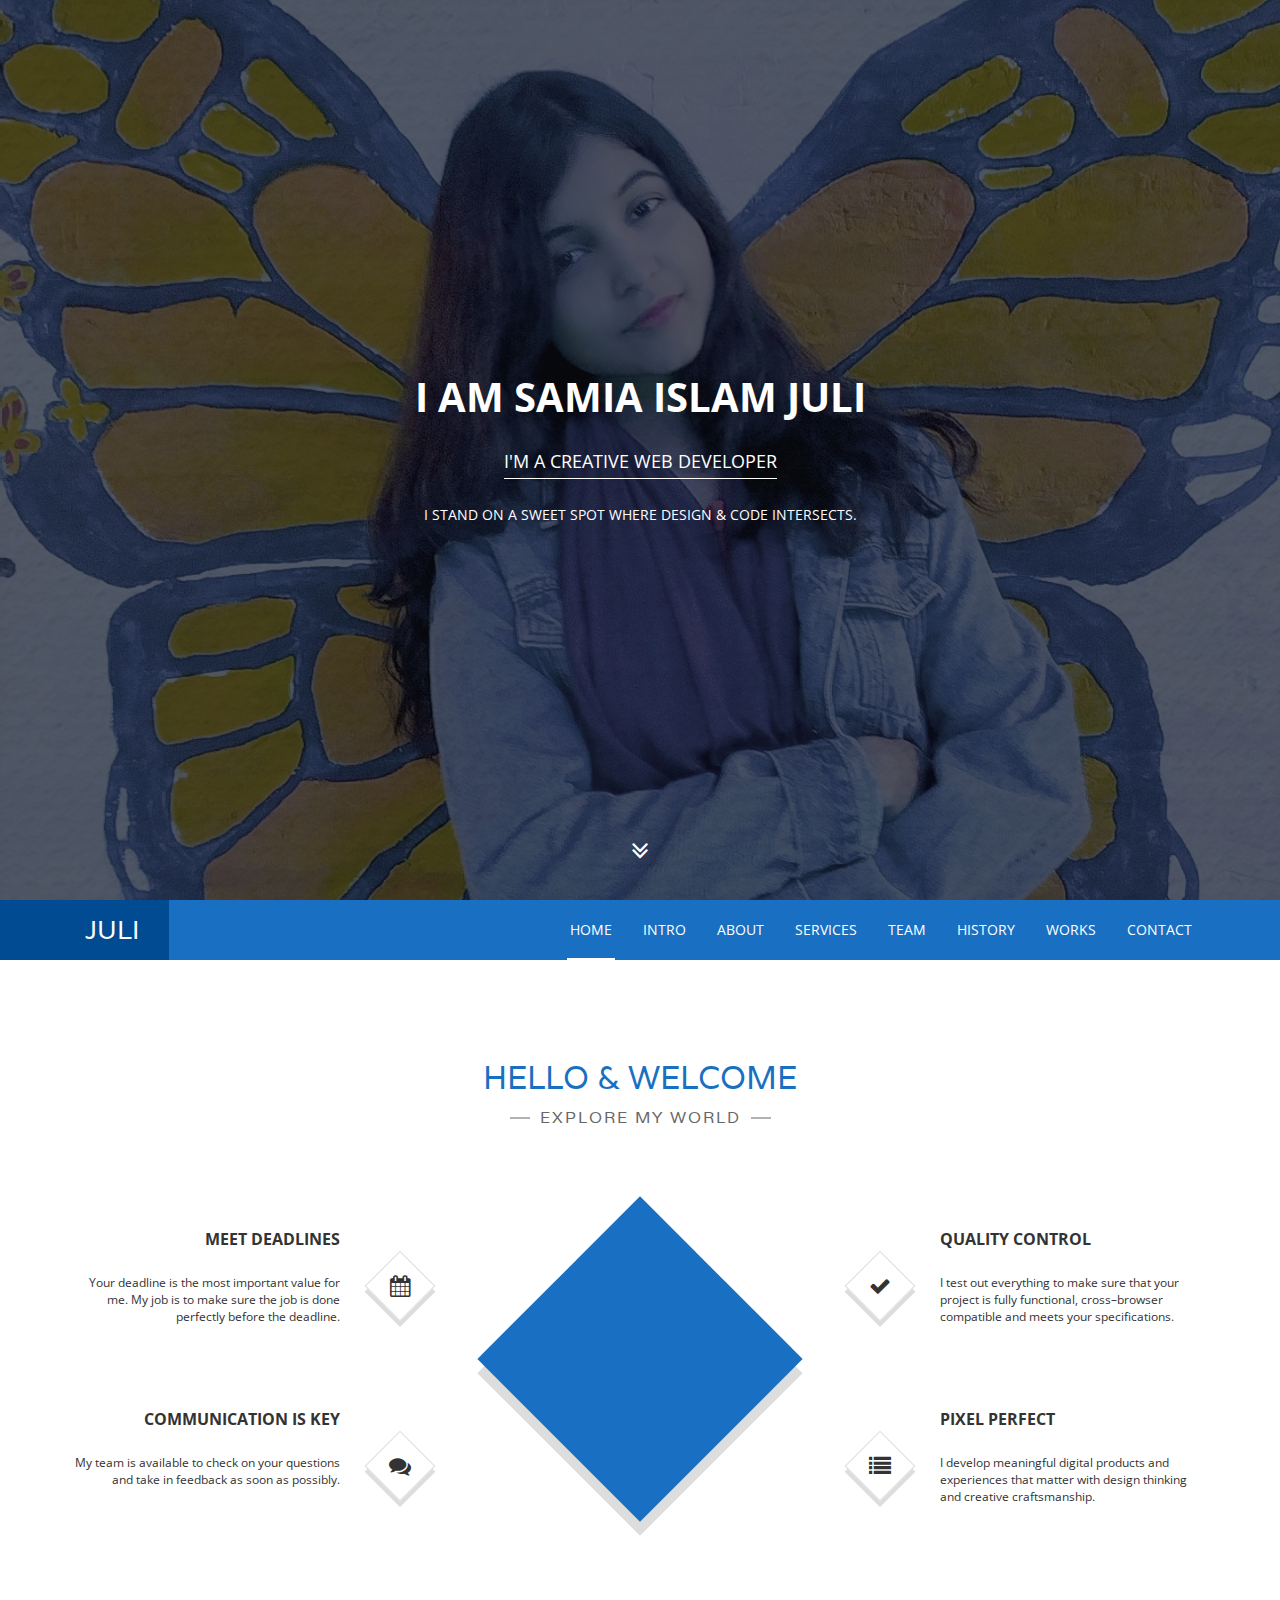
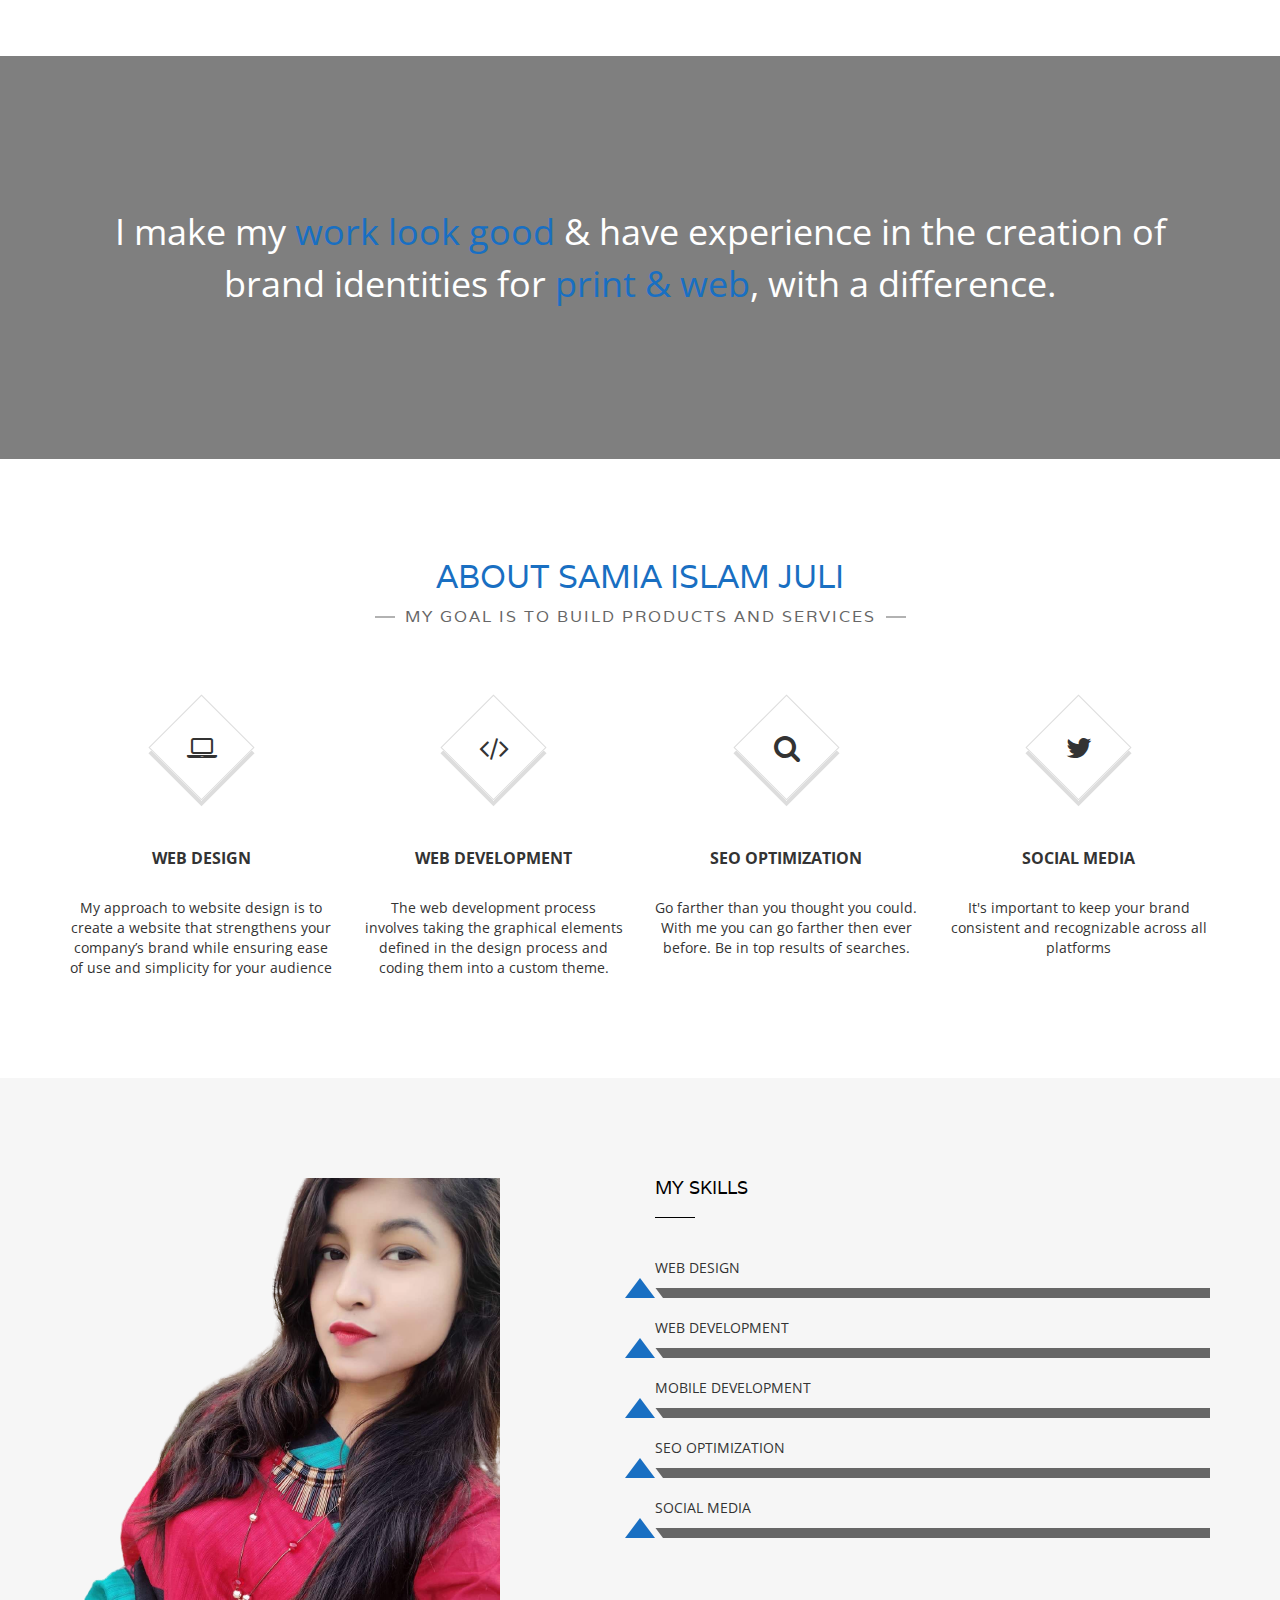
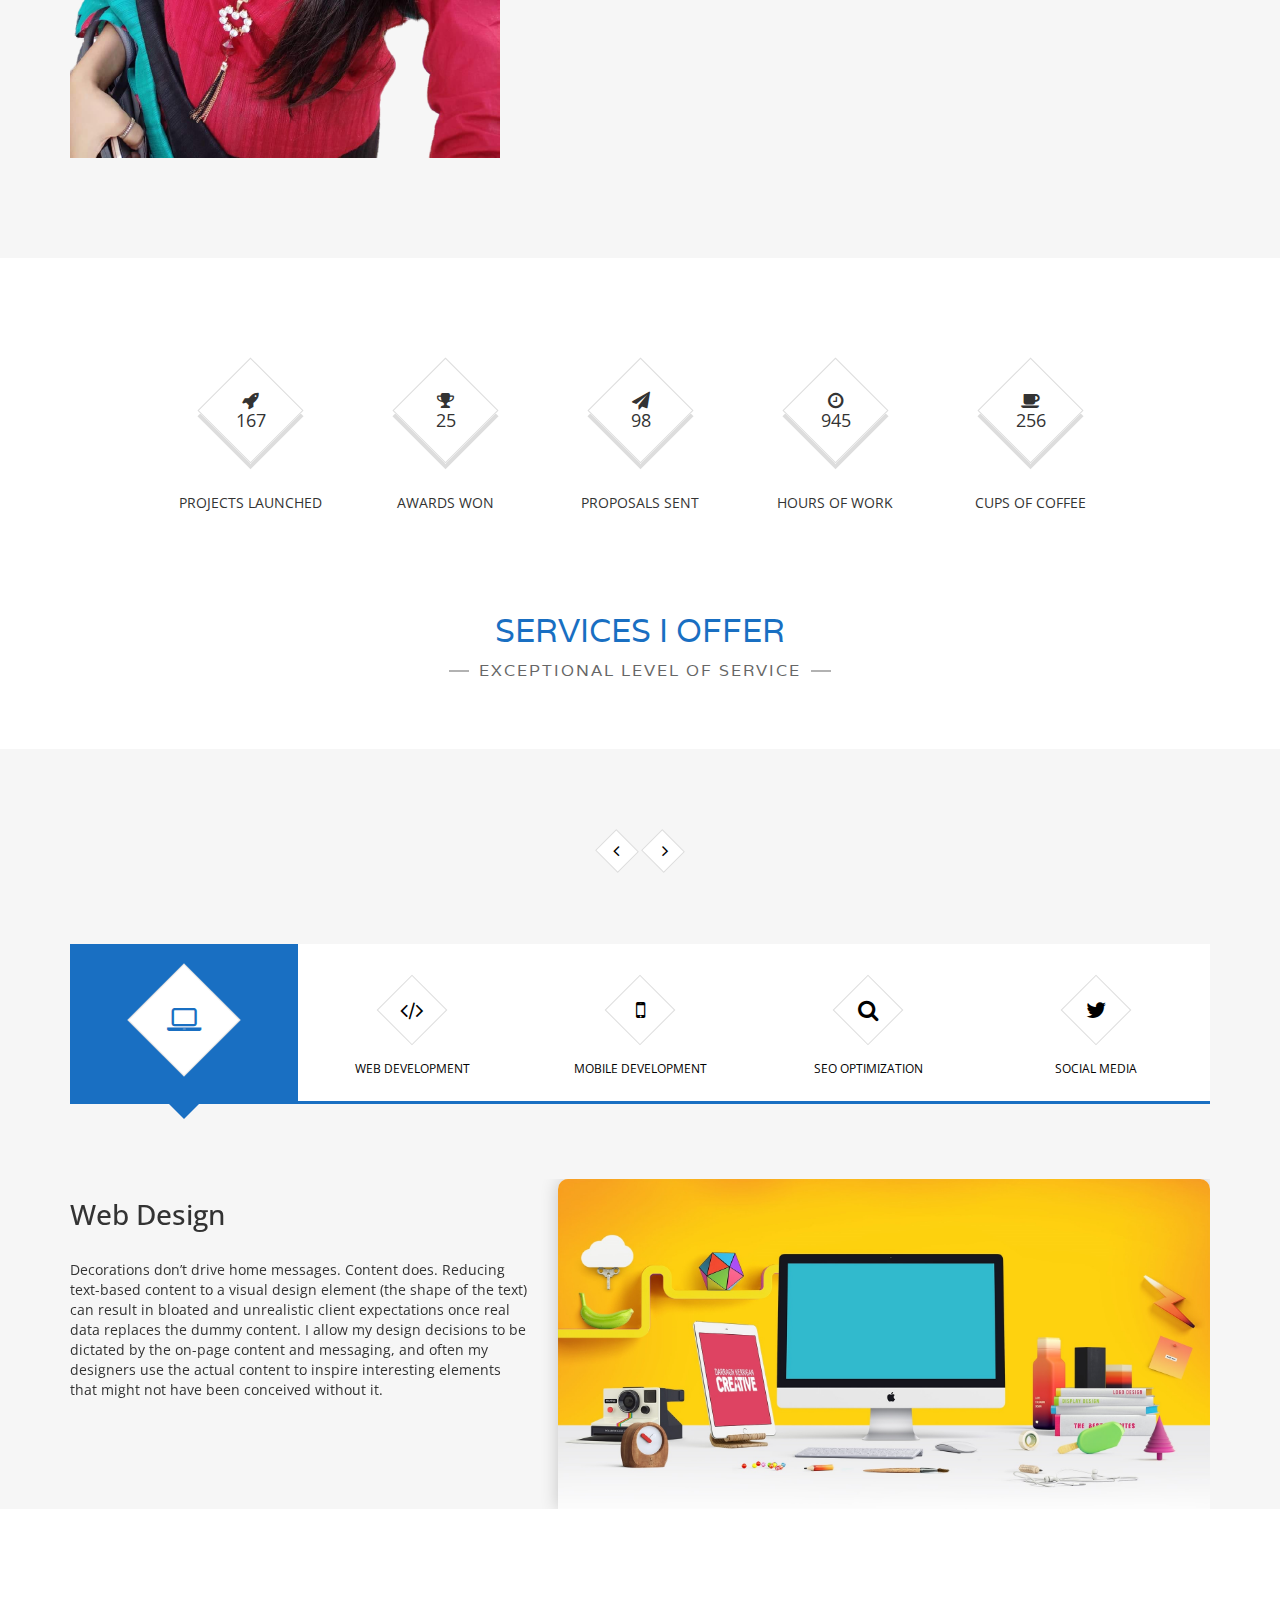
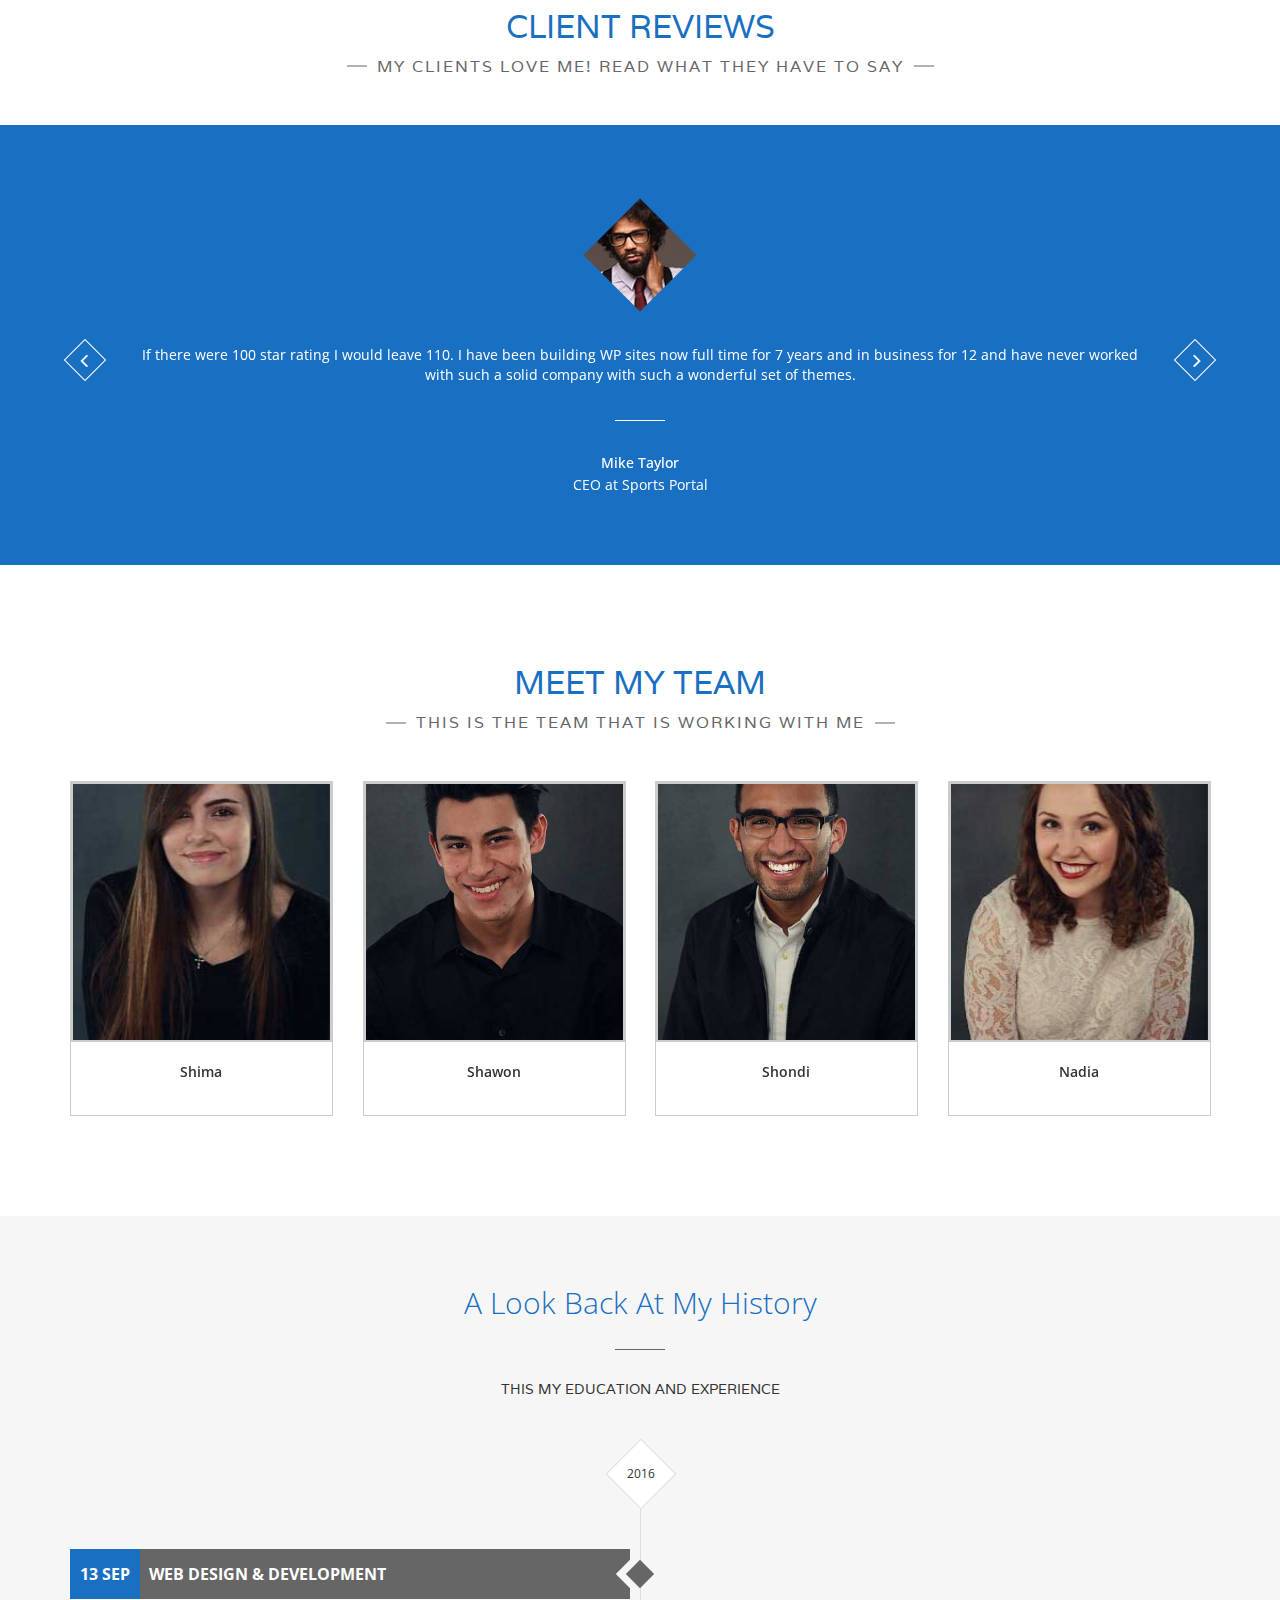
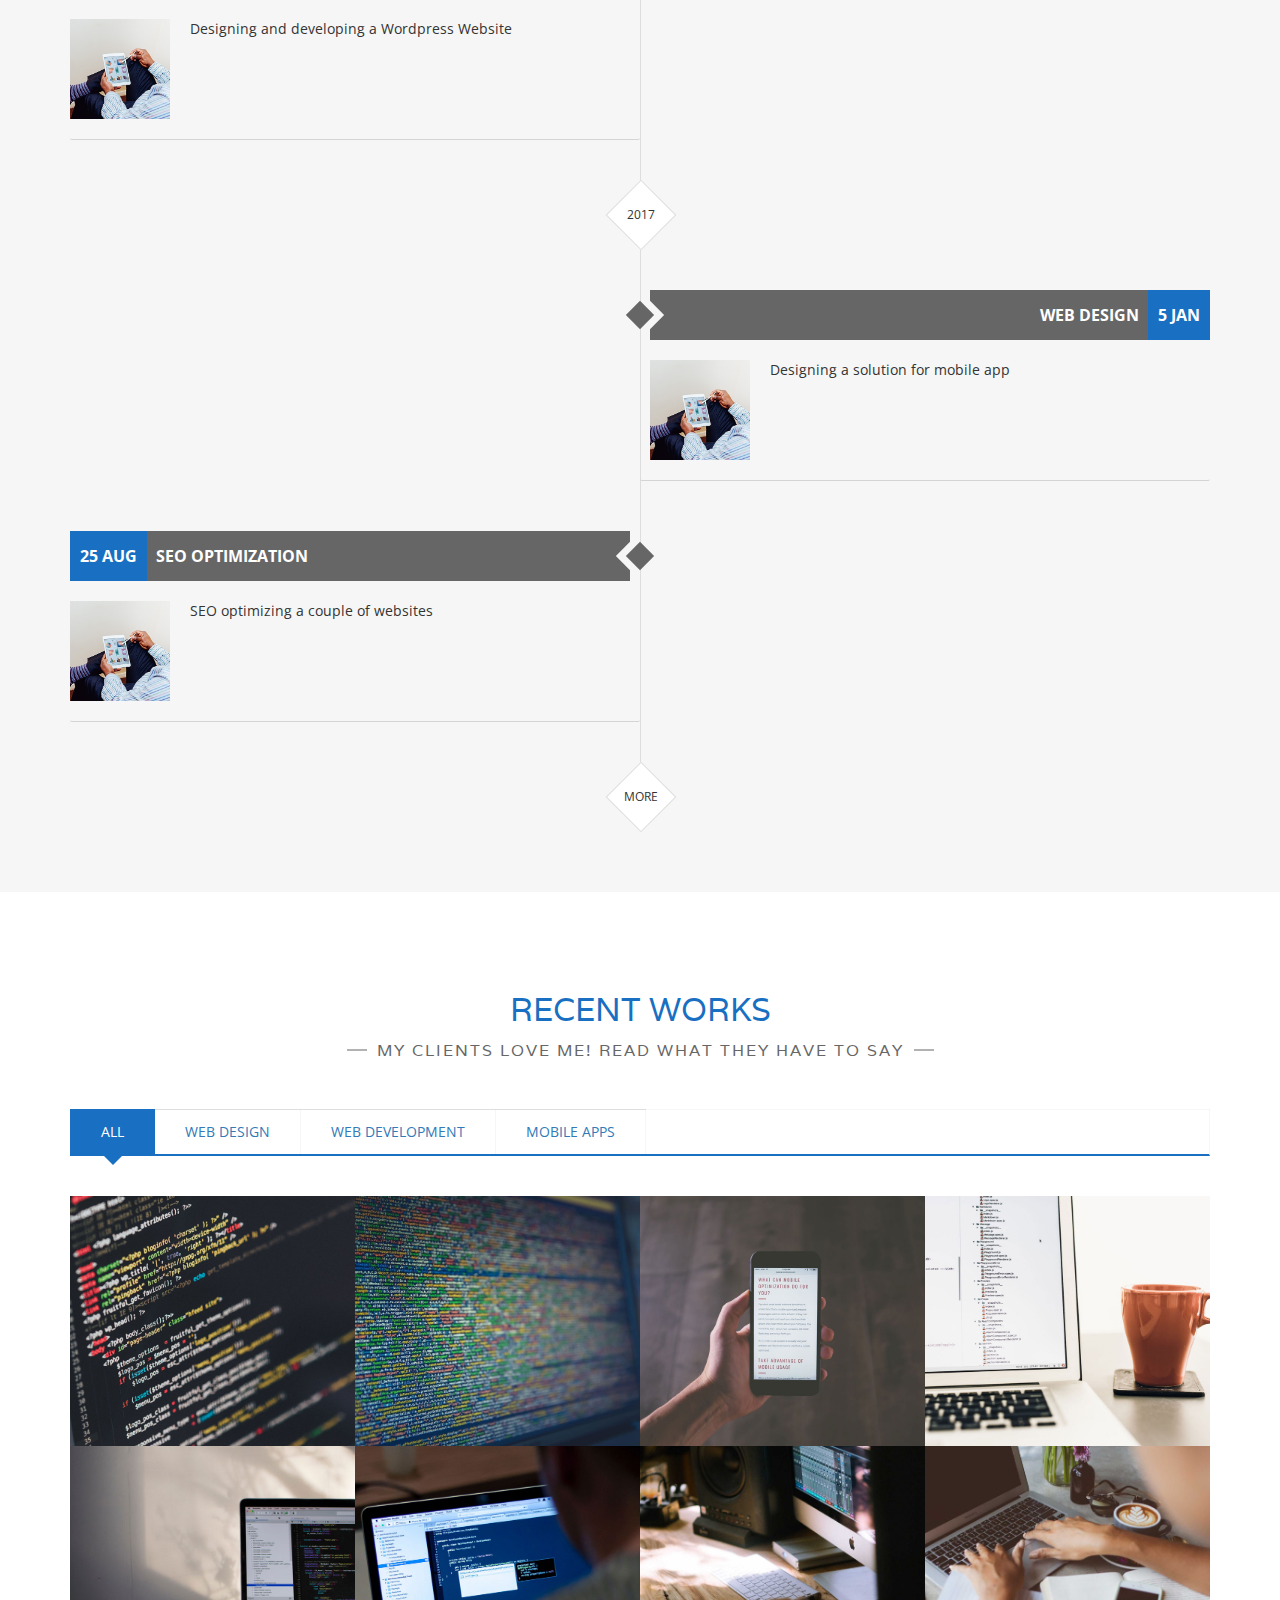
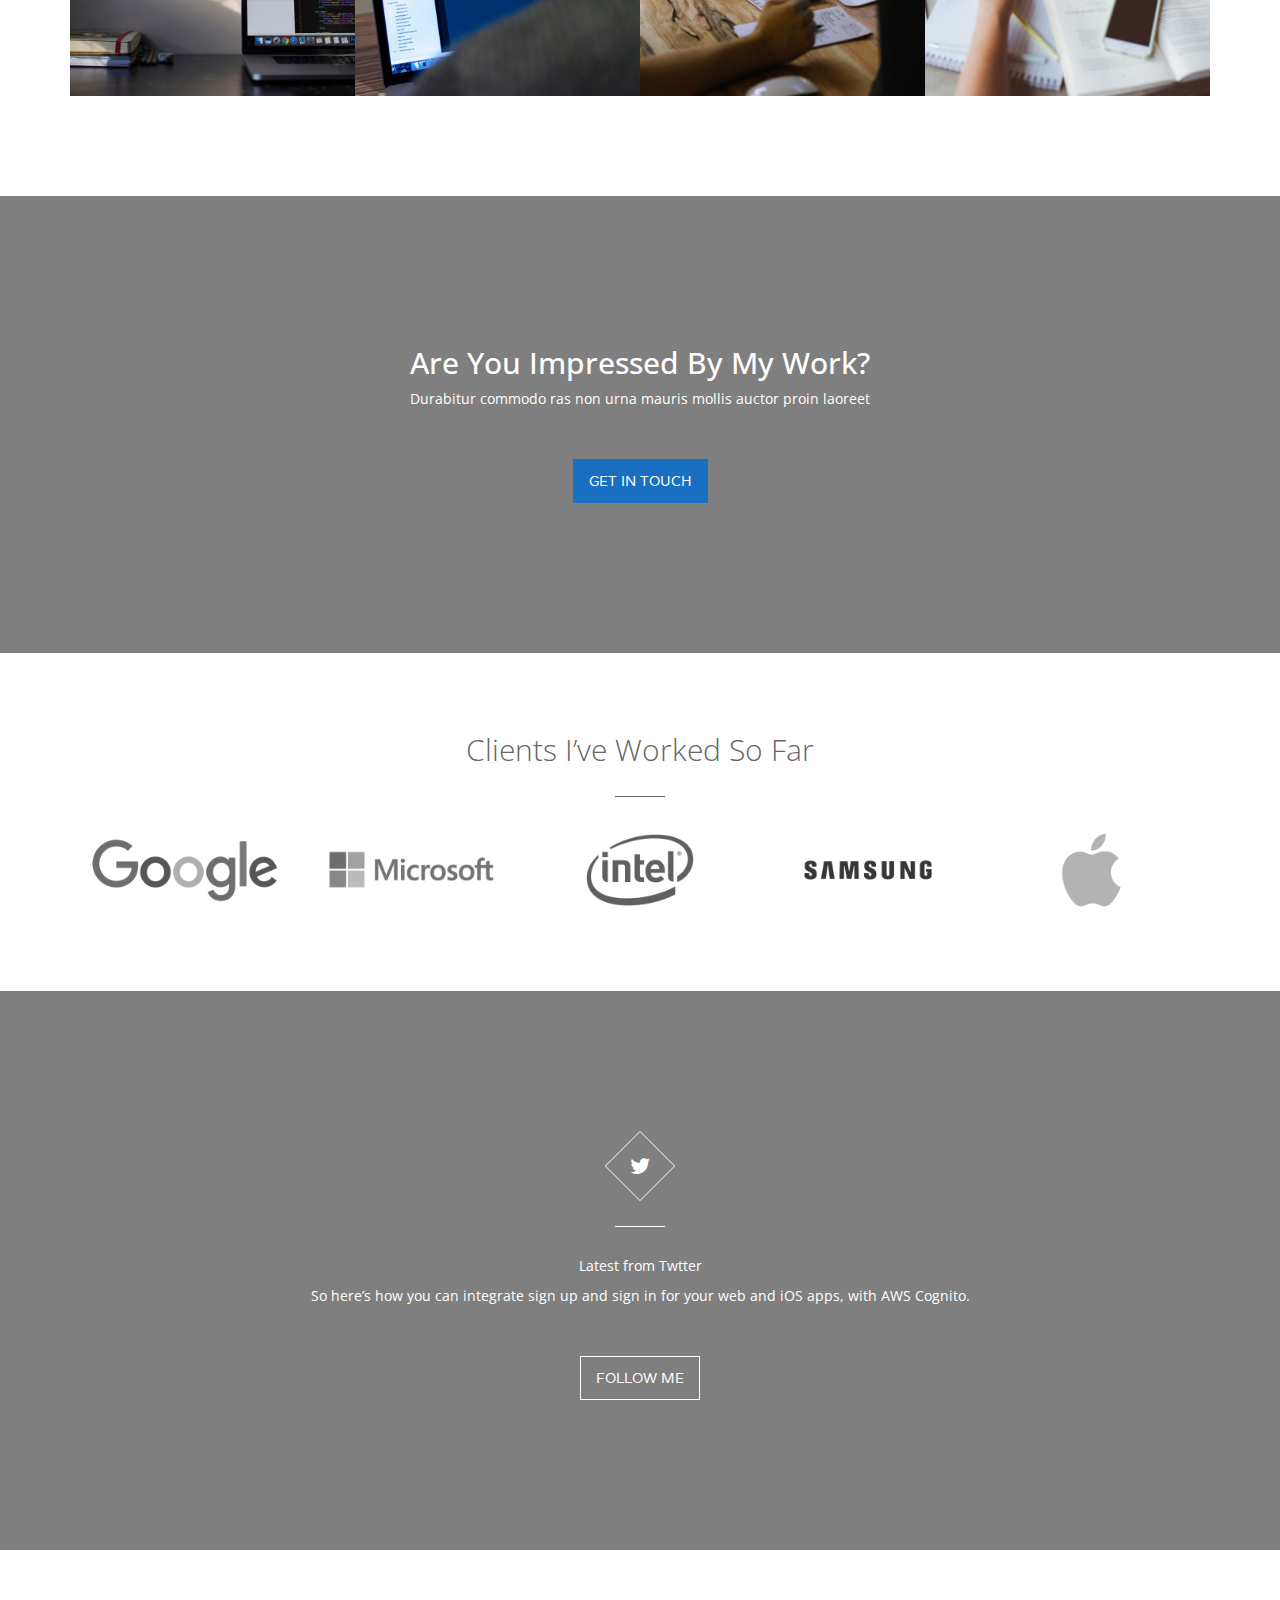
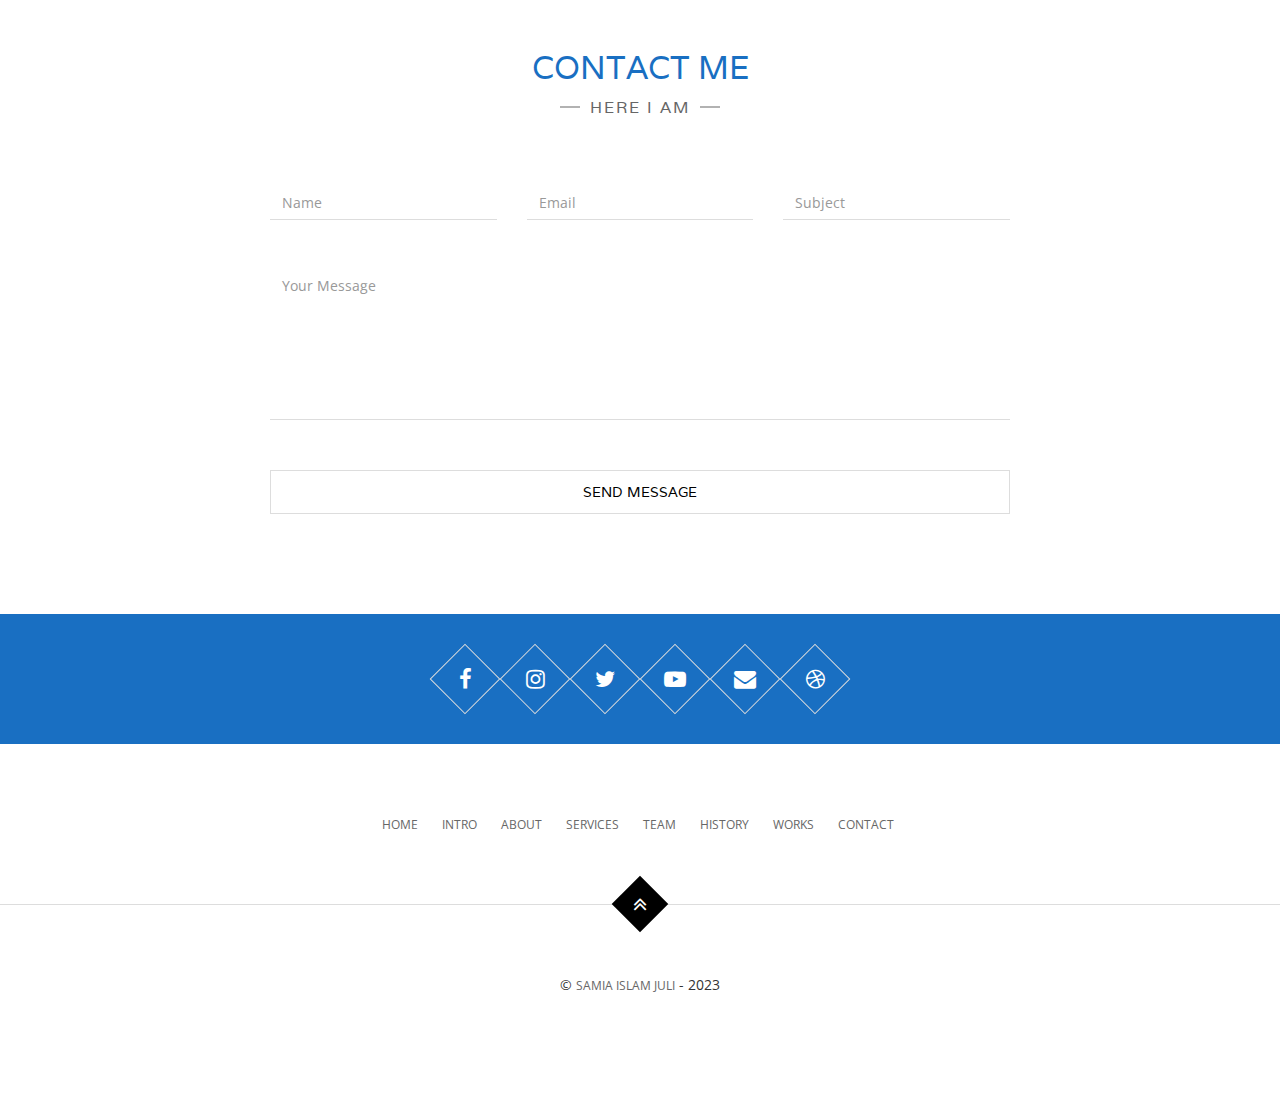
<file: index.html>
<!DOCTYPE html>
<html lang="en">
  <head>
    <!-- Basic Page Needs
    ================================================== -->
    <meta http-equiv="Content-Type" content="text/html; charset=utf-8" />
    <meta http-equiv="X-UA-Compatible" content="IE=edge" />

    <title>Juli's Portfolio</title>

    <meta name="description" content="" />
    <meta name="author" content="" />
    <meta name="keywords" content="" />

    <!-- Mobile Specific Metas
    ================================================== -->
    <meta name="viewport" content="width=device-width, minimum-scale=1.0" />
    <meta name="apple-mobile-web-app-capable" content="yes" />

    <!-- Fonts -->
    <link
      href="https://fonts.googleapis.com/css?family=Open+Sans:300,400,600,700|Varela"
      rel="stylesheet"
    />

    <!-- Favicon
    ================================================== -->
    <link
      rel="apple-touch-icon"
      sizes="144x144"
      href="assets/img/apple-touch-icon.png"
    />
    <link
      rel="icon"
      type="image/png"
      sizes="32x32"
      href="assets/img/favicon-32x32.png"
    />
    <link
      rel="icon"
      type="image/png"
      sizes="16x16"
      href="assets/img/favicon-16x16.png"
    />
    <link rel="icon" sizes="16x16" href="assets/img/favicon.ico" />
    <link rel="manifest" href="assets/img/manifest.json" />
    <link
      rel="mask-icon"
      href="assets/img/safari-pinned-tab.svg"
      color="#5bbad5"
    />
    <meta name="theme-color" content="#ffffff" />

    <!-- Stylesheets
    ================================================== -->
    <!-- Bootstrap core CSS -->
    <link rel="stylesheet" href="assets/css/bootstrap.min.css" />

    <!-- Font Awesome core CSS -->
    <link rel="stylesheet" href="assets/css/font-awesome.min.css" />

    <!-- Custom CSS -->
    <link rel="stylesheet" href="assets/css/style.css" />

    <!-- HTML5 shim and Respond.js IE8 support of HTML5 elements and media queries -->
    <!--[if lt IE 9]>
      <script src="https://oss.maxcdn.com/libs/html5shiv/3.7.0/html5shiv.js"></script>
      <script src="https://oss.maxcdn.com/libs/respond.js/1.4.2/respond.min.js"></script>
    <![endif]-->
  </head>
  <body>
    <!-- Hero Section, Background Image change in css -->
    <div id="top" class="hero background-overlay">
      <!-- Name & Description -->
      <div class="hero-content">
        <h1>I am Samia Islam Juli</h1>
        <p class="hero-job"><span>I'M A CREATIVE WEB DEVELOPER</span></p>
        <p class="hero-job-desc">
          I STAND ON A SWEET SPOT WHERE DESIGN &amp; CODE INTERSECTS.
        </p>
      </div>
      <!-- /.hero-content -->

      <div class="hero-arrow page-scroll home-arrow-down">
        <a class="" href="#intro"
          ><i class="fa fa-angle-double-down" aria-hidden="true"></i
        ></a>
      </div>
      <!-- /.hero-arrow -->
    </div>
    <!-- /.hero -->
    <!-- End Hero -->

    <!-- Header -->
    <header id="masthead" class="site-header">
      <nav id="primary-navigation" class="site-navigation" data-spy="affix">
        <div class="container">
          <div class="navbar-header page-scroll">
            <button
              type="button"
              class="navbar-toggle collapsed"
              data-toggle="collapse"
              data-target="#portfolio-perfect-collapse"
              aria-expanded="false"
            >
              <span class="icon-bar"></span>
              <span class="icon-bar"></span>
              <span class="icon-bar"></span>
            </button>

            <!-- Name -->
            <div class="page-scroll site-logo">
              <a href="#top">JULI</a>
            </div>
          </div>
          <!-- /.navbar-header -->

          <div
            class="main-menu collapse navbar-collapse"
            id="portfolio-perfect-collapse"
          >
            <!-- Navigation -->
            <ul class="nav navbar-nav navbar-right">
              <li class="page-scroll"><a href="#top">Home</a></li>
              <li class="page-scroll"><a href="#intro">Intro</a></li>
              <li class="page-scroll"><a href="#about">About</a></li>
              <li class="page-scroll"><a href="#services">Services</a></li>
              <li class="page-scroll"><a href="#team">Team</a></li>
              <li class="page-scroll"><a href="#history">History</a></li>
              <li class="page-scroll"><a href="#works">Works</a></li>
              <li class="page-scroll"><a href="#contact">Contact</a></li>
            </ul>
            <!-- /.navbar-nav -->
          </div>
          <!-- /.navbar-collapse -->
        </div>
      </nav>
      <!-- /.primary-navigation -->
    </header>
    <!-- /#header -->
    <!-- End Header -->

    <!-- Main content -->
    <main id="main" class="site-main">
      <!-- Hello section -->
      <section class="site-section section-hello" id="intro">
        <div class="container">
          <h2>HELLO &amp; WELCOME</h2>
          <p class="section-subtitle"><span>EXPLORE MY WORLD</span></p>
          <div class="row">
            <div class="col-sm-4">
              <div class="main-service text-right">
                <div class="rectangle">
                  <i class="fa fa-calendar" aria-hidden="true"></i>
                </div>
                <!-- /.rectangle -->
                <h3>Meet Deadlines</h3>
                <p>
                  Your deadline is the most important value for me. My job is to
                  make sure the job is done perfectly before the deadline.
                </p>
              </div>
              <!-- /.main-service -->
              <div class="main-service text-right">
                <div class="rectangle">
                  <i class="fa fa-comments" aria-hidden="true"></i>
                </div>
                <h3>Communication Is Key</h3>
                <p>
                  My team is available to check on your questions and take in
                  feedback as soon as possibly.
                </p>
              </div>
              <!-- /.main-service -->
            </div>
            <div class="col-sm-4">
              <div class="big-rectangle">
                <!-- <img src="assets/img/john-logo.png" alt="" /> -->
              </div>
              <!-- /.big-rectangle -->
            </div>
            <div class="col-sm-4">
              <div class="main-service text-left">
                <div class="rectangle">
                  <i class="fa fa-check" aria-hidden="true"></i>
                </div>
                <h3>Quality Control</h3>
                <p>
                  I test out everything to make sure that your project is fully
                  functional, cross–browser compatible and meets your
                  specifications.
                </p>
              </div>
              <!-- /.main-service -->
              <div class="main-service text-left">
                <div class="rectangle">
                  <i class="fa fa-list" aria-hidden="true"></i>
                </div>
                <!-- /.rectangle -->
                <h3>Pixel Perfect</h3>
                <p>
                  I develop meaningful digital products and experiences that
                  matter with design thinking and creative craftsmanship.
                </p>
              </div>
              <!-- /.main-service -->
            </div>
          </div>
        </div>
      </section>
      <!-- /.section-hello -->
      <!-- End Hello section -->

      <!-- Quote section -->
      <section
        class="section-background section-quote background-overlay text-center"
      >
        <div class="container">
          <p>
            I make my <span>work look good</span> &amp; have experience in the
            creation of brand identities for <span>print &amp; web</span>, with
            a difference.
          </p>
        </div>
      </section>
      <!-- /.section-quote -->
      <!-- End Quote section -->

      <!-- About section -->
      <section class="site-section section-about text-center" id="about">
        <div class="container">
          <h2>ABOUT SAMIA ISLAM JULI</h2>
          <p class="section-subtitle">
            <span>My goal is to build products and services</span>
          </p>
          <div class="row">
            <div class="col-sm-3 col-xs-6">
              <div class="feature-about">
                <div class="medium-rectangle rectangle">
                  <i class="fa fa-laptop" aria-hidden="true"></i>
                </div>
                <!-- /.rectangle -->
                <h3>Web design</h3>
                <p>
                  My approach to website design is to create a website that
                  strengthens your company’s brand while ensuring ease of use
                  and simplicity for your audience
                </p>
              </div>
              <!-- /.feature-about -->
            </div>
            <div class="col-sm-3 col-xs-6">
              <div class="feature-about">
                <div class="medium-rectangle rectangle">
                  <i class="fa fa-code" aria-hidden="true"></i>
                </div>
                <!-- /.rectangle -->
                <h3>Web development</h3>
                <p>
                  The web development process involves taking the graphical
                  elements defined in the design process and coding them into a
                  custom theme.
                </p>
              </div>
              <!-- /.feature-about -->
            </div>
            <div class="col-sm-3 col-xs-6">
              <div class="feature-about">
                <div class="medium-rectangle rectangle">
                  <i class="fa fa-search" aria-hidden="true"></i>
                </div>
                <!-- /.rectangle -->
                <h3>SEO OPTIMIZATION</h3>
                <p>
                  Go farther than you thought you could. With me you can go
                  farther then ever before. Be in top results of searches.
                </p>
              </div>
              <!-- /.feature-about -->
            </div>
            <div class="col-sm-3 col-xs-6">
              <div class="feature-about">
                <div class="medium-rectangle rectangle">
                  <i class="fa fa-twitter" aria-hidden="true"></i>
                </div>
                <!-- /.rectangle -->
                <h3>SOCIAL MEDIA</h3>
                <p>
                  It's important to keep your brand consistent and recognizable
                  across all platforms
                </p>
              </div>
              <!-- /.feature-about -->
            </div>
          </div>
        </div>
      </section>
      <!-- /.section-about -->
      <!-- End About section -->

      <!-- Skills section -->
      <section class="site-section section-skills">
        <div class="container">
          <div class="row">
            <div class="col-sm-6">
              <div class="about-img">
                <img src="assets/img/pic.png" alt="Image" />
              </div>
            </div>
            <div class="col-sm-6">
              <h2>MY SKILLS</h2>
              <div class="progress-group">
                <p>Web design</p>
                <div class="progress">
                  <div
                    class="progress-bar"
                    role="progressbar"
                    data-transitiongoal="100"
                  ></div>
                </div>
                <!-- /.progress -->
              </div>
              <!-- /.progress-group -->

              <div class="progress-group">
                <p>Web development</p>
                <div class="progress">
                  <div
                    class="progress-bar"
                    role="progressbar"
                    data-transitiongoal="100"
                  ></div>
                </div>
                <!-- /.progress -->
              </div>
              <!-- /.progress-group -->

              <div class="progress-group">
                <p>Mobile Development</p>
                <div class="progress">
                  <div
                    class="progress-bar"
                    role="progressbar"
                    data-transitiongoal="95"
                  ></div>
                </div>
                <!-- /.progress -->
              </div>
              <!-- /.progress-group -->

              <div class="progress-group">
                <p>SEO optimization</p>
                <div class="progress">
                  <div
                    class="progress-bar"
                    role="progressbar"
                    data-transitiongoal="100"
                  ></div>
                </div>
                <!-- /.progress -->
              </div>
              <!-- /.progress-group -->

              <div class="progress-group">
                <p>Social Media</p>
                <div class="progress">
                  <div
                    class="progress-bar"
                    role="progressbar"
                    data-transitiongoal="90"
                  ></div>
                </div>
                <!-- /.progress -->
              </div>
              <!-- /.progress-group -->
            </div>
          </div>
        </div>
      </section>
      <!-- /.section-skills -->
      <!-- End Skills section -->

      <!-- Counters section -->
      <section class="site-section section-counters text-center">
        <div class="container">
          <div class="row">
            <div class="col-sm-2 col-xs-6 col-sm-offset-1">
              <div class="counter">
                <div class="rectangle medium-rectangle">
                  <i class="fa fa-rocket" aria-hidden="true"></i>
                  <span class="counter-start" data-to="10" data-speed="2000"
                    >167</span
                  >
                </div>
                <!-- /.rectangle -->
                <p>Projects Launched</p>
              </div>
              <!-- /.counter -->
            </div>
            <div class="col-sm-2 col-xs-6">
              <div class="counter">
                <div class="rectangle medium-rectangle">
                  <i class="fa fa-trophy" aria-hidden="true"></i>
                  <span class="counter-start" data-to="5" data-speed="2000"
                    >25</span
                  >
                </div>
                <!-- /.rectangle -->
                <p>Awards won</p>
              </div>
              <!-- /.counter -->
            </div>
            <div class="col-sm-2 col-xs-6">
              <div class="counter">
                <div class="rectangle medium-rectangle">
                  <i class="fa fa-paper-plane" aria-hidden="true"></i>
                  <span class="counter-start" data-to="98" data-speed="2000"
                    >98</span
                  >
                </div>
                <!-- /.rectangle -->
                <p>Proposals Sent</p>
              </div>
              <!-- /.counter -->
            </div>
            <div class="col-sm-2 col-xs-6">
              <div class="counter">
                <div class="rectangle medium-rectangle">
                  <i class="fa fa-clock-o" aria-hidden="true"></i>
                  <span class="counter-start" data-to="945" data-speed="2000"
                    >945</span
                  >
                </div>
                <!-- /.rectangle -->
                <p>Hours of work</p>
              </div>
              <!-- /.counter -->
            </div>
            <div class="col-sm-2 col-xs-12">
              <div class="counter">
                <div class="rectangle medium-rectangle">
                  <i class="fa fa-coffee" aria-hidden="true"></i>
                  <span class="counter-start" data-to="256" data-speed="2000"
                    >256</span
                  >
                </div>
                <!-- /.rectangle -->
                <p>Cups of coffee</p>
              </div>
              <!-- /.counter -->
            </div>
          </div>
        </div>
      </section>
      <!-- /.section-counters -->
      <!-- End Counters section -->

      <!-- Services section -->
      <section class="site-section section-services" id="services">
        <div class="container-fluid">
          <h2>SERVICES I OFFER</h2>
          <p class="section-subtitle">
            <span>Exceptional level of service</span>
          </p>
        </div>

        <div class="container">
          <div class="carousel slide" id="services-carousel">
            <div class="item-controls text-center">
              <a
                href="#services-carousel"
                class="left btn carousel-control"
                data-slide="prev"
                ><i class="fa fa-angle-left" aria-hidden="true"></i>
              </a>
              <a
                href="#services-carousel"
                class="right btn carousel-control"
                data-slide="next"
                ><i class="fa fa-angle-right" aria-hidden="true"></i>
              </a>
            </div>
            <!-- /.item-controls -->

            <div class="carousel-indicators nav-tabs text-center">
              <a
                data-target="#services-carousel"
                href="#"
                data-slide-to="0"
                class="active"
              >
                <div class="col-xs-4 col-sm-fifth">
                  <div class="service">
                    <div class="rectangle">
                      <i class="fa fa-laptop" aria-hidden="true"></i>
                    </div>
                    <p class="hidden-xs">Web design</p>
                  </div>
                </div> </a
              ><!-- /.item -->
              <a data-target="#services-carousel" href="#" data-slide-to="1">
                <div class="col-xs-4 col-sm-fifth">
                  <div class="service">
                    <div class="rectangle">
                      <i class="fa fa-code" aria-hidden="true"></i>
                    </div>
                    <p class="hidden-xs">Web development</p>
                  </div>
                </div> </a
              ><!-- /.item -->
              <a data-target="#services-carousel" href="#" data-slide-to="2">
                <div class="col-xs-4 col-sm-fifth">
                  <div class="service">
                    <div class="rectangle">
                      <i class="fa fa-mobile" aria-hidden="true"></i>
                    </div>
                    <p class="hidden-xs">Mobile Development</p>
                  </div>
                </div> </a
              ><!-- /.item -->
              <a data-target="#services-carousel" href="#" data-slide-to="3">
                <div class="col-xs-4 col-sm-fifth">
                  <div class="service">
                    <div class="rectangle">
                      <i class="fa fa-search" aria-hidden="true"></i>
                    </div>
                    <p class="hidden-xs">SEO optimization</p>
                  </div>
                </div> </a
              ><!-- /.item -->
              <a data-target="#services-carousel" href="#" data-slide-to="4">
                <div class="col-xs-4 col-sm-fifth">
                  <div class="service">
                    <div class="rectangle">
                      <i class="fa fa-twitter" aria-hidden="true"></i>
                    </div>
                    <p class="hidden-xs">Social Media</p>
                  </div>
                </div> </a
              ><!-- /.item -->
            </div>
            <!-- /.carousel-indicators -->

            <div class="carousel-inner">
              <!-- Item 1 -->
              <div id="item1" class="item tab-pane active">
                <div class="row">
                  <div class="col-md-5">
                    <div class="service-info">
                      <h3 class="service-title">Web Design</h3>
                      <p>
                        Decorations don’t drive home messages. Content does.
                        Reducing text-based content to a visual design element
                        (the shape of the text) can result in bloated and
                        unrealistic client expectations once real data replaces
                        the dummy content. I allow my design decisions to be
                        dictated by the on-page content and messaging, and often
                        my designers use the actual content to inspire
                        interesting elements that might not have been conceived
                        without it.
                      </p>
                    </div>
                  </div>
                  <div class="col-md-7">
                    <img
                      src="assets/img/web-design.jpg"
                      class="img-responsive"
                      alt=""
                    />
                  </div>
                </div>
              </div>
              <!-- /.item -->
              <!-- Item 2 -->
              <div id="item2" class="item tab-pane">
                <div class="row">
                  <div class="col-md-5">
                    <div class="service-info">
                      <h3 class="service-title">Web Development</h3>
                      <p>
                        Once I have come up with a unique design and have
                        finalized the textures and graphics to be added, the
                        next step is to make it all come together. And that is
                        what I aim to achieve at my web development agency
                        Bangladesh. Only a professionally designed website can
                        justify the uniqueness of your idea and this is a fact
                        clearly understood by my team.
                      </p>

                      <p>
                        While a good design can impress the users, it is the
                        codes and development process that ensures that your
                        target users will find the browsing experience equally
                        amazing as your design.
                      </p>
                    </div>
                  </div>
                  <div class="col-md-7">
                    <img
                      src="assets/img/web-development.jpg"
                      class="img-responsive"
                      alt=""
                    />
                  </div>
                </div>
              </div>
              <!-- /.item -->
              <!-- Item 3 -->
              <div id="item3" class="item tab-pane">
                <div class="row">
                  <div class="col-md-5">
                    <div class="service-info">
                      <h3 class="service-title">Mobile Development</h3>
                      <p>
                        With an increasing importance being given to smart
                        phones, and mobile apps, it has become immensely
                        important to include app development as part of web
                        design services. My team is known to provide excellent
                        and extraordinary apps that are unique in every way. All
                        the apps developed by my team are based on providing
                        interesting features combined with enhanced
                        functionality. With a mobile app in place, you can
                        increase the reach of your brand and broaden its
                        horizons too. You can have an easy to use professional
                        app created that provides ease of functionality and an
                        amazing appeal.
                      </p>
                    </div>
                  </div>
                  <div class="col-md-7">
                    <img
                      src="assets/img/mobile-development.jpg"
                      class="img-responsive"
                      alt=""
                    />
                  </div>
                </div>
              </div>
              <!-- /.item -->
              <!-- Item 4 -->
              <div id="item4" class="item tab-pane">
                <div class="row">
                  <div class="col-md-5">
                    <div class="service-info">
                      <h3 class="service-title">SEO optimization</h3>
                      <p>
                        Search engine optimization (SEO) is the process of
                        improving the visibility of a web site in search
                        engines. Consumer puts a lot of trust in search engines
                        to find what they need. Google receives 34,000 searches
                        per second. Those searches involve finding products,
                        reviewing brands, and looking up business locations.
                      </p>
                    </div>
                  </div>
                  <div class="col-md-7">
                    <img
                      src="assets/img/seo-optimization.jpg"
                      class="img-responsive"
                      alt=""
                    />
                  </div>
                </div>
              </div>
              <!-- /.item -->
              <!-- Item 5 -->
              <div id="item5" class="item tab-pane">
                <div class="row">
                  <div class="col-md-5">
                    <div class="service-info">
                      <h3 class="service-title">Social Media</h3>
                      <p>
                        Social Media, has become an essential tool of marketing
                        an online business. It gives you a platform to interact
                        and inform people about yourself and your brand. The
                        concept of social media basically refers to the task of
                        promoting websites or business through social media
                        platforms..
                      </p>
                    </div>
                  </div>
                  <div class="col-md-7">
                    <img
                      src="assets/img/social-media.jpg"
                      class="img-responsive"
                      alt=""
                    />
                  </div>
                </div>
              </div>
              <!-- /.item -->
            </div>
            <!-- /.carousel-inner -->
          </div>
          <!-- /.carousel -->
        </div>
      </section>
      <!-- /.section-services -->
      <!-- End Services section -->

      <!-- Reviews section -->
      <section class="site-section section-reviews text-center">
        <div class="container">
          <h2>Client Reviews</h2>
          <p class="section-subtitle">
            <span>MY CLIENTS LOVE ME! READ WHAT THEY HAVE TO SAY</span>
          </p>
        </div>

        <div class="blue-bg">
          <div class="container">
            <div class="review-carousel">
              <!-- Review 1 -->
              <div class="review">
                <div class="rectangle">
                  <img src="assets/img/review.jpg" class="img-res" alt="" />
                </div>
                <p>
                  If there were 100 star rating I would leave 110. I have been
                  building WP sites now full time for 7 years and in business
                  for 12 and have never worked with such a solid company with
                  such a wonderful set of themes.
                </p>
                <div class="review-author">
                  <h3>Mike Taylor</h3>
                  <p>CEO at Sports Portal</p>
                </div>
                <!-- /.review-author -->
              </div>
              <!-- /.review -->
              <!-- Review 2 -->
              <div class="review">
                <div class="rectangle">
                  <img src="assets/img/review-2.jpg" class="img-res" alt="" />
                </div>
                <p>
                  Shima is a rare SEO consultant who does things the right way.
                  I’ve been consistently impressed with her process,
                  organization and strategic method of doing SEO the right way.
                </p>
                <div class="review-author">
                  <h3>Anna Murray</h3>
                  <p>CEO at Law firm</p>
                </div>
                <!-- /.review-author -->
              </div>
              <!-- /.review -->
            </div>
            <!-- /.review-carousel -->
          </div>
        </div>
      </section>
      <!-- /.section-reviews -->
      <!-- End Reviews section -->

      <!-- Team section -->
      <section class="site-section section-team" id="team">
        <div class="container">
          <h2>MEET MY TEAM</h2>
          <p class="section-subtitle">
            <span>This is the team that is working with me</span>
          </p>

          <div class="team">
            <div class="row">
              <!-- Team Member -->
              <div class="col-md-3 col-xs-6">
                <div class="team-member">
                  <div class="flipper">
                    <div class="team-member-front">
                      <div class="team-member-thumb">
                        <img
                          src="assets/img/employee-1.jpg"
                          class="img-res"
                          alt=""
                        />
                      </div>
                      <!-- /.team-member-thumb -->
                      <p class="team-member-front-name">Shima</p>
                    </div>
                    <!-- /.team-member-front -->
                    <div class="team-member-back">
                      <div class="team-member-info">
                        <h3 class="team-member-back-name">Shima</h3>
                        <p class="team-member-back-position">Web Designer</p>
                        <p class="team-member-back-info">
                          Curabitur nulla odio bibendum sit amet facilisis sed
                          lobortis id, just Donec ollic itudin facil isis nulla.
                          Donec eget ligula.
                        </p>
                        <div class="social-icons small">
                          <a href="#" class="rectangle"
                            ><i class="fa fa-facebook"></i
                          ></a>
                          <a href="#" class="rectangle"
                            ><i class="fa fa-twitter"></i
                          ></a>
                          <a href="#" class="rectangle"
                            ><i class="fa fa-linkedin"></i
                          ></a>
                          <a href="#" class="rectangle"
                            ><i class="fa fa-dribbble"></i
                          ></a>
                        </div>
                      </div>
                      <!-- /.team-member-back-info -->
                    </div>
                    <!-- /.team-member-back -->
                  </div>
                </div>
                <!-- /.team-member -->
              </div>
              <!-- Team Member -->
              <div class="col-md-3 col-xs-6">
                <div class="team-member">
                  <div class="flipper">
                    <div class="team-member-front">
                      <div class="team-member-thumb">
                        <img
                          src="assets/img/employee-2.jpg"
                          class="img-res"
                          alt=""
                        />
                      </div>
                      <!-- /.team-member-thumb -->
                      <p class="team-member-front-name">Shawon</p>
                    </div>
                    <!-- /.team-member-front -->
                    <div class="team-member-back">
                      <div class="team-member-info">
                        <h3 class="team-member-back-name">Shawon</h3>
                        <p class="team-member-back-position">Web Developer</p>
                        <p class="team-member-back-info">
                          Curabitur nulla odio bibendum sit amet facilisis sed
                          lobortis id, just Donec ollic itudin facil isis nulla.
                          Donec eget ligula.
                        </p>
                        <div class="social-icons small">
                          <a href="#" class="rectangle"
                            ><i class="fa fa-facebook"></i
                          ></a>
                          <a href="#" class="rectangle"
                            ><i class="fa fa-twitter"></i
                          ></a>
                          <a href="#" class="rectangle"
                            ><i class="fa fa-linkedin"></i
                          ></a>
                          <a href="#" class="rectangle"
                            ><i class="fa fa-dribbble"></i
                          ></a>
                        </div>
                      </div>
                      <!-- /.team-member-back-info -->
                    </div>
                    <!-- /.team-member-back -->
                  </div>
                </div>
                <!-- /.team-member -->
              </div>
              <!-- Team Member -->
              <div class="col-md-3 col-xs-6">
                <div class="team-member">
                  <div class="flipper">
                    <div class="team-member-front">
                      <div class="team-member-thumb">
                        <img
                          src="assets/img/employee-3.jpg"
                          class="img-res"
                          alt=""
                        />
                      </div>
                      <!-- /.team-member-thumb -->
                      <p class="team-member-front-name">Shondi</p>
                    </div>
                    <!-- /.team-member-front -->
                    <div class="team-member-back">
                      <div class="team-member-info">
                        <h3 class="team-member-back-name">Shondi</h3>
                        <p class="team-member-back-position">
                          Mobile APP Developer
                        </p>
                        <p class="team-member-back-info">
                          Curabitur nulla odio bibendum sit amet facilisis sed
                          lobortis id, just Donec ollic itudin facil isis nulla.
                          Donec eget ligula.
                        </p>
                        <div class="social-icons small">
                          <a href="#" class="rectangle"
                            ><i class="fa fa-facebook"></i
                          ></a>
                          <a href="#" class="rectangle"
                            ><i class="fa fa-twitter"></i
                          ></a>
                          <a href="#" class="rectangle"
                            ><i class="fa fa-linkedin"></i
                          ></a>
                          <a href="#" class="rectangle"
                            ><i class="fa fa-dribbble"></i
                          ></a>
                        </div>
                      </div>
                      <!-- /.team-member-back-info -->
                    </div>
                    <!-- /.team-member-back -->
                  </div>
                </div>
                <!-- /.team-member -->
              </div>
              <!-- Team Member -->
              <div class="col-md-3 col-xs-6">
                <div class="team-member">
                  <div class="flipper">
                    <div class="team-member-front">
                      <div class="team-member-thumb">
                        <img
                          src="assets/img/employee-4.jpg"
                          class="img-res"
                          alt=""
                        />
                      </div>
                      <!-- /.team-member-thumb -->
                      <p class="team-member-front-name">Nadia</p>
                    </div>
                    <!-- /.team-member-front -->
                    <div class="team-member-back">
                      <div class="team-member-info">
                        <h3 class="team-member-back-name">Nadia</h3>
                        <p class="team-member-back-position">Seo Specialist</p>
                        <p class="team-member-back-info">
                          Curabitur nulla odio bibendum sit amet facilisis sed
                          lobortis id, just Donec ollic itudin facil isis nulla.
                          Donec eget ligula.
                        </p>
                        <div class="social-icons small">
                          <a href="#" class="rectangle"
                            ><i class="fa fa-facebook"></i
                          ></a>
                          <a href="#" class="rectangle"
                            ><i class="fa fa-twitter"></i
                          ></a>
                          <a href="#" class="rectangle"
                            ><i class="fa fa-linkedin"></i
                          ></a>
                          <a href="#" class="rectangle"
                            ><i class="fa fa-dribbble"></i
                          ></a>
                        </div>
                      </div>
                      <!-- /.team-member-back-info -->
                    </div>
                    <!-- /.team-member-back -->
                  </div>
                </div>
                <!-- /.team-member -->
              </div>
            </div>
          </div>
          <!-- /.team -->
        </div>
      </section>
      <!-- /.section-team -->
      <!-- End Team section -->

      <!-- History section -->
      <section class="section-history" id="history">
        <div class="container">
          <div class="text-center section-diff-title">
            <h2>A Look Back At My History</h2>
            <p>This my Education and Experience</p>
          </div>
          <!-- Timeline -->
          <ul class="timeline">
            <!-- Timeline badge -->
            <li class="timeline-start">
              <div class="rectangle"><span>2016</span></div>
            </li>
            <!-- /.timeline-start -->

            <!-- Timeline job & description  -->
            <li>
              <div class="rectangle timeline-rectangle"></div>
              <div class="timeline-panel">
                <div class="timeline-heading">
                  <div class="timeline-date">
                    <p>13 sep</p>
                  </div>
                  <!-- /.timeline-date -->
                  <div class="timeline-position">
                    <p>Web design &amp; Development</p>
                  </div>
                  <!-- /.timeline-position -->
                </div>
                <!-- /.timeline-heading -->
                <div class="timeline-body">
                  <div class="timeline-body-thumb">
                    <img
                      src="assets/img/timeline-img.jpg"
                      class="img-res"
                      alt=""
                    />
                  </div>
                  <!-- /.timeline-body-thumb -->
                  <p>Designing and developing a Wordpress Website</p>
                </div>
                <!-- /.timeline-body -->
              </div>
              <!-- /.timeline-panel -->
            </li>

            <!-- Timeline badge -->
            <li class="timeline-start">
              <div class="rectangle"><span>2017</span></div>
            </li>
            <!-- /.timeline-start -->

            <!-- Timeline job & description, inverted  -->
            <li class="timeline-inverted">
              <div class="rectangle timeline-rectangle"></div>
              <div class="timeline-panel">
                <div class="timeline-heading">
                  <div class="timeline-position">
                    <p>Web Design</p>
                  </div>
                  <!-- /.timeline-position -->
                  <div class="timeline-date">
                    <p>5 Jan</p>
                  </div>
                  <!-- /.timeline-date -->
                </div>
                <!-- /.timeline-heading -->
                <div class="timeline-body">
                  <div class="timeline-body-thumb">
                    <img
                      src="assets/img/timeline-img.jpg"
                      class="img-res"
                      alt=""
                    />
                  </div>
                  <!-- /.timeline-body-thumb -->
                  <p>Designing a solution for mobile app</p>
                </div>
                <!-- /.timeline-body -->
              </div>
              <!-- /.timeline-panel -->
            </li>
            <!-- /.timeline-inverted -->

            <!-- Timeline job & description  -->
            <li>
              <div class="rectangle timeline-rectangle"></div>
              <div class="timeline-panel">
                <div class="timeline-heading">
                  <div class="timeline-date">
                    <p>25 Aug</p>
                  </div>
                  <!-- /.timeline-date -->
                  <div class="timeline-position">
                    <p>Seo Optimization</p>
                  </div>
                  <!-- /.timeline-position -->
                </div>
                <!-- /.timeline-heading -->
                <div class="timeline-body">
                  <div class="timeline-body-thumb">
                    <img
                      src="assets/img/timeline-img.jpg"
                      class="img-res"
                      alt=""
                    />
                  </div>
                  <!-- /.timeline-body-thumb -->
                  <p>SEO optimizing a couple of websites</p>
                </div>
                <!-- /.timeline-body -->
              </div>
              <!-- /.timeline-panel -->
            </li>

            <!-- Timeline Badge  -->
            <li class="timeline-end">
              <div class="rectangle"><span>More</span></div>
            </li>
            <!-- /.timeline-end -->
          </ul>
          <!-- /.timeline -->
        </div>
      </section>
      <!-- /.section-history -->
      <!-- End History section -->

      <!-- Portfolio/Works section -->
      <section class="site-section section-works" id="works">
        <div class="container">
          <h2>RECENT WORKS</h2>
          <p class="section-subtitle">
            <span>MY CLIENTS LOVE ME! READ WHAT THEY HAVE TO SAY</span>
          </p>

          <div class="portfolio">
            <ul class="portfolio-sorting list-inline">
              <li><a href="#" class="active" data-group="all">all</a></li>
              <li>
                <a href="#" class="" data-group="webdesign">Web Design</a>
              </li>
              <li>
                <a href="#" class="" data-group="webdev">Web Development</a>
              </li>
              <li>
                <a href="#" class="" data-group="mobileapps">Mobile apps</a>
              </li>
            </ul>
            <!-- /.portfolio-sorting  -->

            <div id="grid">
              <!-- Portfolio item -->
              <div
                class="col-md-3 col-sm-4 col-xs-6"
                data-groups='["webdesign"]'
              >
                <div class="portfolio-item">
                  <div class="portfolio-item-thumb">
                    <img
                      src="assets/img/portfolio-1.jpg"
                      alt=""
                      class="img-res"
                    />
                    <a
                      href="#"
                      class="rectangle"
                      data-toggle="modal"
                      data-target="#portfolioItem1"
                    >
                      <i class="fa fa-plus"></i>
                    </a>
                  </div>
                  <!-- /.portfolio-item-thumb  -->
                  <div class="portfolio-info">
                    <h3>PSD Template</h3>
                    <p>Web Design</p>
                  </div>
                  <!-- /.portfolio-info  -->
                </div>
              </div>
              <!-- /.col-md-3  -->
              <!-- Portfolio item -->
              <div class="col-md-3 col-sm-4 col-xs-6" data-groups='["webdev"]'>
                <div class="portfolio-item">
                  <div class="portfolio-item-thumb">
                    <img
                      src="assets/img/portfolio-2.jpg"
                      alt=""
                      class="img-res"
                    />
                    <a
                      href="#"
                      class="rectangle"
                      data-toggle="modal"
                      data-target="#portfolioItem2"
                    >
                      <i class="fa fa-plus"></i>
                    </a>
                  </div>
                  <!-- /.portfolio-item-thumb  -->
                  <div class="portfolio-info">
                    <h3>Website</h3>
                    <p>Web Development</p>
                  </div>
                  <!-- /.portfolio-info  -->
                </div>
              </div>
              <!-- /.col-md-3  -->
              <!-- Portfolio item -->
              <div
                class="col-md-3 col-sm-4 col-xs-6"
                data-groups='["mobileapps"]'
              >
                <div class="portfolio-item">
                  <div class="portfolio-item-thumb">
                    <img
                      src="assets/img/portfolio-4.jpg"
                      alt=""
                      class="img-res"
                    />
                    <a
                      href="#"
                      class="rectangle"
                      data-toggle="modal"
                      data-target="#portfolioItem3"
                    >
                      <i class="fa fa-plus"></i>
                    </a>
                  </div>
                  <!-- /.portfolio-item-thumb  -->
                  <div class="portfolio-info">
                    <h3>IOS App</h3>
                    <p>Mobile App</p>
                  </div>
                  <!-- /.portfolio-info  -->
                </div>
              </div>
              <!-- /.col-md-3  -->
              <!-- Portfolio item -->
              <div
                class="col-md-3 col-sm-4 col-xs-6"
                data-groups='["webdesign"]'
              >
                <div class="portfolio-item">
                  <div class="portfolio-item-thumb">
                    <img
                      src="assets/img/portfolio-3.jpg"
                      alt=""
                      class="img-res"
                    />
                    <a
                      href="#"
                      class="rectangle"
                      data-toggle="modal"
                      data-target="#portfolioItem4"
                    >
                      <i class="fa fa-plus"></i>
                    </a>
                  </div>
                  <!-- /.portfolio-item-thumb  -->
                  <div class="portfolio-info">
                    <h3>PSD Template</h3>
                    <p>Web Design</p>
                  </div>
                  <!-- /.portfolio-info  -->
                </div>
              </div>
              <!-- /.col-md-3  -->
              <!-- Portfolio item -->
              <div class="col-md-3 col-sm-4 col-xs-6" data-groups='["webdev"]'>
                <div class="portfolio-item">
                  <div class="portfolio-item-thumb">
                    <img
                      src="assets/img/portfolio-5.jpg"
                      alt=""
                      class="img-res"
                    />
                    <a
                      href="#"
                      class="rectangle"
                      data-toggle="modal"
                      data-target="#portfolioItem5"
                    >
                      <i class="fa fa-plus"></i>
                    </a>
                  </div>
                  <!-- /.portfolio-item-thumb  -->
                  <div class="portfolio-info">
                    <h3>Wordpress Website</h3>
                    <p>Web Development</p>
                  </div>
                  <!-- /.portfolio-info  -->
                </div>
              </div>
              <!-- /.col-md-3  -->
              <!-- Portfolio item -->
              <div
                class="col-md-3 col-sm-4 col-xs-6"
                data-groups='["mobileapps"]'
              >
                <div class="portfolio-item">
                  <div class="portfolio-item-thumb">
                    <img
                      src="assets/img/portfolio-6.jpg"
                      alt=""
                      class="img-res"
                    />
                    <a
                      href="#"
                      class="rectangle"
                      data-toggle="modal"
                      data-target="#portfolioItem6"
                    >
                      <i class="fa fa-plus"></i>
                    </a>
                  </div>
                  <!-- /.portfolio-item-thumb  -->
                  <div class="portfolio-info">
                    <h3>Android App</h3>
                    <p>Mobile App</p>
                  </div>
                  <!-- /.portfolio-info  -->
                </div>
              </div>
              <!-- /.col-md-3  -->
              <!-- Portfolio item -->
              <div class="col-md-3 col-sm-4 col-xs-6" data-groups='["webdev"]'>
                <div class="portfolio-item">
                  <div class="portfolio-item-thumb">
                    <img
                      src="assets/img/portfolio-7.jpg"
                      alt=""
                      class="img-res"
                    />
                    <a
                      href="#"
                      class="rectangle"
                      data-toggle="modal"
                      data-target="#portfolioItem7"
                    >
                      <i class="fa fa-plus"></i>
                    </a>
                  </div>
                  <!-- /.portfolio-item-thumb  -->
                  <div class="portfolio-info">
                    <h3>Woocommerce Website</h3>
                    <p>Web Development</p>
                  </div>
                  <!-- /.portfolio-info  -->
                </div>
              </div>
              <!-- /.col-md-3  -->
              <!-- Portfolio item -->
              <div
                class="col-md-3 col-sm-4 col-xs-6"
                data-groups='["webdesign"]'
              >
                <div class="portfolio-item">
                  <div class="portfolio-item-thumb">
                    <img
                      src="assets/img/portfolio-8.jpg"
                      alt=""
                      class="img-res"
                    />
                    <a
                      href="#"
                      class="rectangle"
                      data-toggle="modal"
                      data-target="#portfolioItem8"
                    >
                      <i class="fa fa-plus"></i>
                    </a>
                  </div>
                  <!-- /.portfolio-item-thumb  -->
                  <div class="portfolio-info">
                    <h3>PSD Template</h3>
                    <p>Web Design</p>
                  </div>
                  <!-- /.portfolio-info  -->
                </div>
              </div>
              <!-- /.col-md-3  -->
            </div>
            <!-- /#grid -->
          </div>
        </div>
      </section>
      <!-- /.section-works -->
      <!-- End Works section -->

      <!-- Me section -->
      <section
        class="section-background section-me background-overlay text-center"
      >
        <div class="container page-scroll">
          <h2>Are You Impressed By My Work?</h2>
          <p>
            Durabitur commodo ras non urna mauris mollis auctor proin laoreet
          </p>
          <a href="#contact" class="btn">GET IN TOUCH</a>
        </div>
      </section>
      <!-- /.section-me -->
      <!-- End Me section -->

      <!-- Clients section -->
      <section class="section-clients">
        <div class="container">
          <div class="text-center section-diff-title">
            <h2>Clients I’ve Worked So Far</h2>
            <p></p>
          </div>

          <div class="clients-carousel">
            <!-- Client -->
            <a href="#" class="client">
              <img
                src="assets/img/client-1.png"
                class="img-responsive"
                alt=""
              /> </a
            ><!-- /.client -->
            <!-- Client -->
            <a href="#" class="client">
              <img
                src="assets/img/client-2.png"
                class="img-responsive"
                alt=""
              /> </a
            ><!-- /.client -->
            <!-- Client -->
            <a href="#" class="client">
              <img
                src="assets/img/client-3.png"
                class="img-responsive"
                alt=""
              /> </a
            ><!-- /.client -->
            <!-- Client -->
            <a href="#" class="client">
              <img
                src="assets/img/client-4.png"
                class="img-responsive"
                alt=""
              /> </a
            ><!-- /.client -->
            <!-- Client -->
            <a href="#" class="client">
              <img
                src="assets/img/client-5.png"
                class="img-responsive"
                alt=""
              /> </a
            ><!-- /.client -->
            <!-- Client -->
            <a href="#" class="client">
              <img
                src="assets/img/client-3.png"
                class="img-responsive"
                alt=""
              /> </a
            ><!-- /.client -->
          </div>
          <!-- /.clients-carousel -->
        </div>
      </section>
      <!-- /.section-clients -->
      <!-- End Clients section -->

      <!-- Twitter section -->
      <section
        class="section-background section-twitter background-overlay text-center"
      >
        <div class="container">
          <div class="rectangle">
            <i class="fa fa-twitter"></i>
          </div>
          <p>Latest from Twtter</p>
          <p>
            So here’s how you can integrate sign up and sign in for your web and
            iOS apps, with AWS Cognito.
          </p>
          <a href="#" class="btn btn-inverted">follow me</a>
        </div>
      </section>
      <!-- /.section-twitter-->
      <!-- End Twitter section -->

      <!-- Contacts section -->
      <section class="site-section section-contact" id="contact">
        <div class="container">
          <h2>CONTACT ME</h2>
          <p class="section-subtitle"><span>Here i am</span></p>
          <div class="row">
            <form>
              <div class="col-md-4">
                <input
                  class="form-control"
                  type="text"
                  placeholder="Name"
                  required
                />
              </div>
              <div class="col-md-4">
                <input
                  class="form-control"
                  type="email"
                  placeholder="Email"
                  required
                />
              </div>
              <div class="col-md-4">
                <input
                  class="form-control"
                  type="text"
                  placeholder="Subject"
                  required
                />
              </div>
              <div class="col-sm-12">
                <textarea
                  class="form-control"
                  placeholder="Your Message"
                  required
                ></textarea>
              </div>

              <div class="col-sm-12">
                <a href="mailto: juli.hstu9095@gmail.com">
                  <button class="btn btn-inverted">Send Message</button>
                </a>
              </div>
            </form>
          </div>
        </div>
      </section>
      <!-- /.section-contact-->
      <!-- End Contacts section -->

      <!-- Social Networks section -->
      <section class="section-networks blue-bg">
        <div class="container">
          <a href="#" class="rectangle">
            <i class="fa fa-facebook"></i>
          </a>
          <a href="#" class="rectangle">
            <i class="fa fa-instagram"></i>
          </a>
          <a href="#" class="rectangle">
            <i class="fa fa-twitter"></i>
          </a>
          <a href="#" class="rectangle">
            <i class="fa fa-youtube-play"></i>
          </a>
          <a href="#" class="rectangle">
            <i class="fa fa-envelope"></i>
          </a>
          <a href="#" class="rectangle">
            <i class="fa fa-dribbble"></i>
          </a>
        </div>
      </section>
      <!-- /.section-networks-->
      <!-- End Social Networks section -->
    </main>
    <!-- /#main -->
    <!-- End Main content -->

    <!-- Footer -->
    <footer id="colophon" class="site-footer">
      <div class="container-fluid">
        <ul class="list-unstyled list-inline">
          <li class="page-scroll"><a href="#top">Home</a></li>
          <li class="page-scroll"><a href="#intro">Intro</a></li>
          <li class="page-scroll"><a href="#about">About</a></li>
          <li class="page-scroll"><a href="#services">Services</a></li>
          <li class="page-scroll"><a href="#team">Team</a></li>
          <li class="page-scroll"><a href="#history">History</a></li>
          <li class="page-scroll"><a href="#works">Works</a></li>
          <li class="page-scroll"><a href="#contact">Contact</a></li>
        </ul>

        <div class="page-scroll">
          <a href="#top" class="rectangle">
            <i class="fa fa-angle-double-up"></i>
          </a>
        </div>
      </div>

      <div class="container text-center">
        <p class="copyright">
          &copy;
          <a href="http://pixelperfect.mk/" target="_blank">Samia Islam Juli</a>
          - 2023
        </p>
      </div>
    </footer>
    <!-- /#footer -->
    <!-- End Footer -->

    <!-- Modals -->
    <div id="portfolioItem1" class="modal fade fade-scale" role="dialog">
      <div class="modal-dialog">
        <div class="modal-content">
          <div class="modal-header">
            <a class="rectangle" data-dismiss="modal"
              ><i class="fa fa-times"></i
            ></a>
            <img class="img-res" src="assets/img/portfolio-1.jpg" alt="" />
          </div>
          <div class="modal-body">
            <h4 class="modal-title">Project title</h4>
            <!-- <p>
              Lorem ipsum dolor sit amet, consectetur adipiscing elit. Donec
              commodo finibus tristique. Maecenas dignissim condimentum sem eu
              tincidunt. Curabitur in dui quis magna vestibulum pulvinar a ut
              urna. Nam pellentesque mattis urna. Aenean eget lectus sit amet
              turpis facilisis consectetur quis vel ante. Integer in massa ut
              nibh ultricies sagittis imperdiet in ante. Nam sed turpis vel ante
              placerat feugiat ac tempus magna. Nam aliquet ullamcorper dolor
              non hendrerit.
            </p> -->
          </div>
          <div class="modal-footer">
            <a href="#" class="btn">Visit Page</a>
          </div>
        </div>
        <!-- /.modal-content -->
      </div>
      <!-- /.modal-dialog -->
    </div>
    <!-- /.modal -->

    <div id="portfolioItem2" class="modal fade fade-scale" role="dialog">
      <div class="modal-dialog">
        <div class="modal-content">
          <div class="modal-header">
            <a class="rectangle" data-dismiss="modal"
              ><i class="fa fa-times"></i
            ></a>
            <img class="img-res" src="assets/img/portfolio-2.jpg" alt="" />
          </div>
          <div class="modal-body">
            <h4 class="modal-title">Project title</h4>
            <!-- <p>
              Lorem ipsum dolor sit amet, consectetur adipiscing elit. Donec
              commodo finibus tristique. Maecenas dignissim condimentum sem eu
              tincidunt. Curabitur in dui quis magna vestibulum pulvinar a ut
              urna. Nam pellentesque mattis urna. Aenean eget lectus sit amet
              turpis facilisis consectetur quis vel ante. Integer in massa ut
              nibh ultricies sagittis imperdiet in ante. Nam sed turpis vel ante
              placerat feugiat ac tempus magna. Nam aliquet ullamcorper dolor
              non hendrerit.
            </p> -->
          </div>
          <div class="modal-footer">
            <a href="#" class="btn">Visit Page</a>
          </div>
        </div>
        <!-- /.modal-content -->
      </div>
      <!-- /.modal-dialog -->
    </div>
    <!-- /.modal -->

    <div id="portfolioItem3" class="modal fade fade-scale" role="dialog">
      <div class="modal-dialog">
        <div class="modal-content">
          <div class="modal-header">
            <a class="rectangle" data-dismiss="modal"
              ><i class="fa fa-times"></i
            ></a>
            <img class="img-res" src="assets/img/portfolio-4.jpg" alt="" />
          </div>
          <div class="modal-body">
            <h4 class="modal-title">Project title</h4>
            <!-- <p>
              Lorem ipsum dolor sit amet, consectetur adipiscing elit. Donec
              commodo finibus tristique. Maecenas dignissim condimentum sem eu
              tincidunt. Curabitur in dui quis magna vestibulum pulvinar a ut
              urna. Nam pellentesque mattis urna. Aenean eget lectus sit amet
              turpis facilisis consectetur quis vel ante. Integer in massa ut
              nibh ultricies sagittis imperdiet in ante. Nam sed turpis vel ante
              placerat feugiat ac tempus magna. Nam aliquet ullamcorper dolor
              non hendrerit.
            </p> -->
          </div>
          <div class="modal-footer">
            <a href="#" class="btn">Visit Page</a>
          </div>
        </div>
        <!-- /.modal-content -->
      </div>
      <!-- /.modal-dialog -->
    </div>
    <!-- /.modal -->

    <div id="portfolioItem4" class="modal fade fade-scale" role="dialog">
      <div class="modal-dialog">
        <div class="modal-content">
          <div class="modal-header">
            <a class="rectangle" data-dismiss="modal"
              ><i class="fa fa-times"></i
            ></a>
            <img class="img-res" src="assets/img/portfolio-3.jpg" alt="" />
          </div>
          <div class="modal-body">
            <h4 class="modal-title">Project title</h4>
            <!-- <p>
              Lorem ipsum dolor sit amet, consectetur adipiscing elit. Donec
              commodo finibus tristique. Maecenas dignissim condimentum sem eu
              tincidunt. Curabitur in dui quis magna vestibulum pulvinar a ut
              urna. Nam pellentesque mattis urna. Aenean eget lectus sit amet
              turpis facilisis consectetur quis vel ante. Integer in massa ut
              nibh ultricies sagittis imperdiet in ante. Nam sed turpis vel ante
              placerat feugiat ac tempus magna. Nam aliquet ullamcorper dolor
              non hendrerit.
            </p> -->
          </div>
          <div class="modal-footer">
            <a href="#" class="btn">Visit Page</a>
          </div>
        </div>
        <!-- /.modal-content -->
      </div>
      <!-- /.modal-dialog -->
    </div>
    <!-- /.modal -->

    <div id="portfolioItem5" class="modal fade fade-scale" role="dialog">
      <div class="modal-dialog">
        <div class="modal-content">
          <div class="modal-header">
            <a class="rectangle" data-dismiss="modal"
              ><i class="fa fa-times"></i
            ></a>
            <img class="img-res" src="assets/img/portfolio-5.jpg" alt="" />
          </div>
          <div class="modal-body">
            <h4 class="modal-title">Project title</h4>
            <!-- <p>
              Lorem ipsum dolor sit amet, consectetur adipiscing elit. Donec
              commodo finibus tristique. Maecenas dignissim condimentum sem eu
              tincidunt. Curabitur in dui quis magna vestibulum pulvinar a ut
              urna. Nam pellentesque mattis urna. Aenean eget lectus sit amet
              turpis facilisis consectetur quis vel ante. Integer in massa ut
              nibh ultricies sagittis imperdiet in ante. Nam sed turpis vel ante
              placerat feugiat ac tempus magna. Nam aliquet ullamcorper dolor
              non hendrerit.
            </p> -->
          </div>
          <div class="modal-footer">
            <a href="#" class="btn">Visit Page</a>
          </div>
        </div>
        <!-- /.modal-content -->
      </div>
      <!-- /.modal-dialog -->
    </div>
    <!-- /.modal -->

    <div id="portfolioItem6" class="modal fade fade-scale" role="dialog">
      <div class="modal-dialog">
        <div class="modal-content">
          <div class="modal-header">
            <a class="rectangle" data-dismiss="modal"
              ><i class="fa fa-times"></i
            ></a>
            <img class="img-res" src="assets/img/portfolio-6.jpg" alt="" />
          </div>
          <div class="modal-body">
            <h4 class="modal-title">Project title</h4>
            <!-- <p>
              Lorem ipsum dolor sit amet, consectetur adipiscing elit. Donec
              commodo finibus tristique. Maecenas dignissim condimentum sem eu
              tincidunt. Curabitur in dui quis magna vestibulum pulvinar a ut
              urna. Nam pellentesque mattis urna. Aenean eget lectus sit amet
              turpis facilisis consectetur quis vel ante. Integer in massa ut
              nibh ultricies sagittis imperdiet in ante. Nam sed turpis vel ante
              placerat feugiat ac tempus magna. Nam aliquet ullamcorper dolor
              non hendrerit.
            </p> -->
          </div>
          <div class="modal-footer">
            <a href="#" class="btn">Visit Page</a>
          </div>
        </div>
        <!-- /.modal-content -->
      </div>
      <!-- /.modal-dialog -->
    </div>
    <!-- /.modal -->

    <div id="portfolioItem7" class="modal fade fade-scale" role="dialog">
      <div class="modal-dialog">
        <div class="modal-content">
          <div class="modal-header">
            <a class="rectangle" data-dismiss="modal"
              ><i class="fa fa-times"></i
            ></a>
            <img class="img-res" src="assets/img/portfolio-7.jpg" alt="" />
          </div>
          <div class="modal-body">
            <h4 class="modal-title">Project title</h4>
            <!-- <p>
              Lorem ipsum dolor sit amet, consectetur adipiscing elit. Donec
              commodo finibus tristique. Maecenas dignissim condimentum sem eu
              tincidunt. Curabitur in dui quis magna vestibulum pulvinar a ut
              urna. Nam pellentesque mattis urna. Aenean eget lectus sit amet
              turpis facilisis consectetur quis vel ante. Integer in massa ut
              nibh ultricies sagittis imperdiet in ante. Nam sed turpis vel ante
              placerat feugiat ac tempus magna. Nam aliquet ullamcorper dolor
              non hendrerit.
            </p> -->
          </div>
          <div class="modal-footer">
            <a href="#" class="btn">Visit Page</a>
          </div>
        </div>
        <!-- /.modal-content -->
      </div>
      <!-- /.modal-dialog -->
    </div>
    <!-- /.modal -->

    <div id="portfolioItem8" class="modal fade fade-scale" role="dialog">
      <div class="modal-dialog">
        <div class="modal-content">
          <div class="modal-header">
            <a class="rectangle" data-dismiss="modal"
              ><i class="fa fa-times"></i
            ></a>
            <img class="img-res" src="assets/img/portfolio-8.jpg" alt="" />
          </div>
          <div class="modal-body">
            <h4 class="modal-title">Project title</h4>
            <!-- <p>
              Lorem ipsum dolor sit amet, consectetur adipiscing elit. Donec
              commodo finibus tristique. Maecenas dignissim condimentum sem eu
              tincidunt. Curabitur in dui quis magna vestibulum pulvinar a ut
              urna. Nam pellentesque mattis urna. Aenean eget lectus sit amet
              turpis facilisis consectetur quis vel ante. Integer in massa ut
              nibh ultricies sagittis imperdiet in ante. Nam sed turpis vel ante
              placerat feugiat ac tempus magna. Nam aliquet ullamcorper dolor
              non hendrerit.
            </p> -->
          </div>
          <div class="modal-footer">
            <a href="#" class="btn">Visit Page</a>
          </div>
        </div>
        <!-- /.modal-content -->
      </div>
      <!-- /.modal-dialog -->
    </div>
    <!-- /.modal -->

    <!-- Bootstrap core JavaScript
    ================================================== -->
    <!-- Placed at the end of the document so the pages load faster -->
    <!-- jQuery core js | Do not Delete -->
    <script src="assets/js/jquery.min.js"></script>

    <!-- Bootstrap core js | Do not Delete -->
    <script src="assets/js/bootstrap.min.js"></script>

    <!-- Bootstrap progressbar JS -->
    <script src="assets/js/bootstrap-progressbar.min.js"></script>

    <!-- Count To JS -->
    <script src="assets/js/jquery.countTo.min.js"></script>

    <!-- Easing JS -->
    <script src="assets/js/jquery.easing.min.js"></script>

    <!-- Shuffle JS -->
    <script src="assets/js/jquery.shuffle.min.js"></script>

    <!-- Slick Carousel JS -->
    <script src="assets/js/slick.min.js"></script>

    <!-- Touchswipe JS -->
    <script src="assets/js/touchswipe.min.js"></script>

    <!-- Custom JS -->
    <script src="assets/js/script.js"></script>
  </body>
</html>
</file>
<file: assets/css/style.css>
/*
 * Theme Name: Pixel Perfect Portfolio
 * Author: Pixel Perfect
 * Author URI/Mail: pixelperfectmk@gmail.com
 * Version: 1.0
 */

/* CUSTOM RESETS
================================================== */
a,
button {
  -webkit-transition: all 0.25s ease-in-out;
  -o-transition: all 0.25s ease-in-out;
  -moz-transition: all 0.25s ease-in-out;
  transition: all 0.25s ease-in-out;
  cursor: pointer;
  outline: 0 none;
}

a:hover,
a:focus {
  outline: 0 none;
  text-decoration: none;
}

/* LAYOUT
================================================== */
html,
body {
  width: 100%;
  height: 100%;
  margin: 0;
  padding: 0;
  font-family: "Open Sans", sans-serif;
}

/* 
 * Background colors 
 */
.blue-bg {
  background-color: #196fc2;
}

/* 
 * Button
 */
.btn {
  font-family: "Varela", sans-serif;
  background-color: #196fc2;
  padding: 0 15px;
  color: #ffffff;
  height: 44px;
  line-height: 42px;
  border-radius: 0;
  border: 1px solid #196fc2;
  text-transform: uppercase;
}

.btn-inverted {
  color: #ffffff;
  background-color: transparent;
  border-color: #ffffff;
}

.btn:hover,
.btn:focus {
  color: #ffffff;
  background-color: transparent;
  border-color: #ffffff;
}

.btn-inverted:hover,
.btn-inverted:focus {
  color: #ffffff;
  background-color: #196fc2;
  border-color: #196fc2;
}

/* 
 * Rectangle 
 */
.rectangle,
.big-rectangle {
  display: inline-block;
  width: 50px;
  height: 50px;
  border: 1px solid #dddddd;
  transform: rotate(45deg);
  -webkit-transform: rotate(45deg);
  -moz-transform: rotate(45deg);
  -o-transform: rotate(45deg);
  -ms-transform: rotate(45deg);
  -webkit-box-shadow: 4px 4px 0px 0px #dddddd;
  -o-box-shadow: 4px 4px 0px 0px #dddddd;
  -moz-box-shadow: 4px 4px 0px 0px #dddddd;
  box-shadow: 4px 4px 0px 0px #dddddd;
}

.rectangle i,
.big-rectangle img,
.rectangle span,
.rectangle img {
  position: absolute;
  top: 50%;
  left: 50%;
  font-size: 22px;
  transform: translate(-50%, -50%) rotate(-45deg);
  -webkit-transform: translate(-50%, -50%) rotate(-45deg);
  -moz-transform: translate(-50%, -50%) rotate(-45deg);
  -o-transform: translate(-50%, -50%) rotate(-45deg);
  -ms-transform: translate(-50%, -50%) rotate(-45deg);
}

.big-rectangle {
  position: absolute;
  right: auto;
  top: 50%;
  left: 50%;
  margin: 0 auto;
  width: 230px;
  height: 230px;
  background-color: #196fc2;
  border: 0;
  transform: translate(-50%, -50%) rotate(45deg);
  -webkit-transform: translate(-50%, -50%) rotate(45deg);
  -moz-transform: translate(-50%, -50%) rotate(45deg);
  -o-transform: translate(-50%, -50%) rotate(45deg);
  -ms-transform: translate(-50%, -50%) rotate(45deg);
  -webkit-box-shadow: 10px 10px 0px 0px #dddddd;
  -o-box-shadow: 10px 10px 0px 0px #dddddd;
  -moz-box-shadow: 10px 10px 0px 0px #dddddd;
  box-shadow: 10px 10px 0px 0px #dddddd;
}

.medium-rectangle {
  width: 75px;
  height: 75px;
}

/*
 * Slick Slider
 */
.slick-slider {
  position: relative;
  -khtml-user-select: none;
  -webkit-user-select: none;
  -moz-user-select: none;
  -ms-user-select: none;
  user-select: none;
  -webkit-touch-callout: none;
  -ms-touch-action: pan-y;
  touch-action: pan-y;
  -webkit-tap-highlight-color: transparent;
}

.slick-slider.slick-track,
.slick-slider.slick-list {
  transform: translate3d(0, 0, 0);
  -webkit-transform: translate3d(0, 0, 0);
  -moz-transform: translate3d(0, 0, 0);
  -o-transform: translate3d(0, 0, 0);
  -ms-transform: translate3d(0, 0, 0);
}

.slick-list {
  position: relative;
  overflow: hidden;
}

.slick-list:focus,
.slick-list:hover {
  outline: none;
}

.slick-list.dragging {
  cursor: pointer;
  cursor: hand;
}

.slick-track:before,
.slick-track:after {
  display: table;
  content: "";
}

.slick-track:after {
  clear: both;
}

.slick-loading .slick-track {
  visibility: hidden;
}

.slick-slide {
  display: none;
  float: left;
  height: 100%;
  min-height: 1px;
}

[dir="rtl"] .slick-slide {
  float: right;
}

.slick-slide.slick-loading img {
  display: none;
}

.slick-slide.dragging img {
  pointer-events: none;
}

.slick-initialized .slick-slide {
  display: block;
}

.slick-loading .slick-slide {
  visibility: hidden;
}

.carousel-control.left i,
.review-carousel .slick.rectangle.slick-prev i {
  padding-right: 3px;
}

.carousel-control.right i,
.review-carousel .slick.rectangle.slick-next i {
  padding-left: 3px;
}

/*
 * Social Network
 */
.social-icons.small {
  margin: 50px auto 0;
}

.social-icons.small .rectangle {
  margin: 0 4px;
  width: 30px;
  height: 30px;
  color: #fff;
}

.social-icons.small .rectangle i {
  font-size: 14px;
  -webkit-transition: all 0.25s ease-in-out;
  -o-transition: all 0.25s ease-in-out;
  -moz-transition: all 0.25s ease-in-out;
  transition: all 0.25s ease-in-out;
}

.social-icons.small .rectangle:hover {
  background-color: #fff;
}

.social-icons.small .rectangle:hover i {
  color: #196fc0;
}

.social-icons .rectangle {
  box-shadow: none;
  display: inline-block;
}

/* Image responsive */
.img-res {
  display: block;
  width: 100vw;
  height: 100vh;
  max-width: 100%;
  max-height: 100%;
  object-fit: cover;
}

/* HEADER
================================================== */
.site-header {
  height: 60px;
}

.site-logo {
  display: inline-block;
  position: relative;
  padding: 0 30px 0 15px;
  height: 60px;
  background-color: #004b91;
  z-index: 2;
}

.site-logo:before {
  content: "";
  position: absolute;
  width: 2000px;
  height: 100%;
  top: 0;
  right: 0;
  background-color: #004b91;
}

.site-logo a {
  position: relative;
  font-family: "Varela", sans-serif;
  display: inline-block;
  margin-top: 17px;
  font-size: 26px;
  line-height: 26px;
  color: #ffffff;
  text-transform: uppercase;
}

/* Navigation */
.site-navigation {
  background-color: #196fc2;
}

.site-navigation.affix {
  top: 0;
  left: 0;
  right: 0;
  width: 100%;
  z-index: 1005;
}

.site-navigation .navbar-nav {
  padding-top: 23px;
}

.site-navigation .navbar-nav > li > a {
  padding: 0px 3px 21px;
  font-size: 14px;
  line-height: 14px;
  color: #ffffff;
  text-transform: uppercase;
  border-bottom: 2px solid transparent;
  -webkit-transition: border-color 0.25s ease-in-out;
  -o-transition: border-color 0.25s ease-in-out;
  -moz-transition: border-color 0.25s ease-in-out;
  transition: border-color 0.25s ease-in-out;
}

.site-navigation .navbar-nav.navbar-right {
  margin-right: 0;
}

.site-navigation .navbar-nav > li + li > a {
  margin-left: 25px;
}

.navbar-nav > li > a:hover,
.navbar-nav > li.active > a,
.nav > li > a:hover,
.nav > li.active > a {
  background-color: transparent;
  border-color: #ffffff;
}

.nav > li > a:focus {
  background-color: transparent;
}

@media only screen and (max-width: 1199px) {
  /* HEADER */
  .site-navigation .navbar-nav > li + li > a {
    margin-left: 15px;
  }
  .service p {
    bottom: 10px;
  }
}

@media only screen and (max-width: 991px) {
  /* HEADER */
  .site-navigation .navbar-nav > li + li > a {
    margin-left: 8px;
  }
}

@media only screen and (max-width: 767px) {
  /* HEADER */
  /* Navigation */
  .site-navigation .navbar-nav {
    padding-top: 0;
  }
  .site-navigation .navbar-toggle {
    margin: 0 5px 0 0;
    height: 60px;
    line-height: 60px;
    border: 0;
  }
  .site-navigation .navbar-toggle .icon-bar {
    position: relative;
    background-color: #fff;
    transition: top 0.25s ease-in-out;
    -moz-transition: top 0.25s ease-in-out;
    -webkit-transition: top 0.25s ease-in-out;
    -o-transition: top 0.25s ease-in-out;
    -ms-transition: top 0.25s ease-in-out;
  }
  .site-navigation .navbar-toggle .icon-bar:first-child {
    top: 6px;
  }
  .site-navigation .navbar-toggle .icon-bar:last-child {
    top: -6px;
  }
  .site-navigation .navbar-toggle.collapsed .icon-bar {
    top: 0;
  }
  .site-navigation .navbar-collapse {
    position: relative;
    background-color: #196fc0;
    z-index: 99;
    text-align: center;
    border-top: 0;
    box-shadow: none;
  }
  .site-navigation .navbar-nav {
    margin: 0;
  }
  .site-navigation .navbar-nav > li > a {
    display: inline-block;
    margin: 10px 0;
    padding-bottom: 5px;
  }
  .site-navigation .navbar-nav > li + li > a {
    margin-left: 0;
  }
}

/* HERO
================================================== */
.hero {
  background: url(../img/pic2.jpg) center no-repeat;
  height: 100%;
  width: 100%;
  display: table;
  position: relative;
  background-size: cover;
}

.background-overlay:before {
  content: "";
  background-color: rgba(0, 0, 0, 0.5);
  height: 100%;
  width: 100%;
  position: absolute;
  top: 0;
  left: 0;
  z-index: 0;
}

.hero-content {
  color: #ffffff;
  display: table-cell;
  vertical-align: middle;
  position: relative;
}

.hero-content h1 {
  width: 100%;
  padding: 0 15px;
  font-size: 40px;
  font-weight: 700;
  text-align: center;
  margin: 0 auto;
  text-transform: uppercase;
}

.hero-content p {
  padding: 0 15px;
  margin: 30px auto 0;
  text-align: center;
  text-transform: uppercase;
}

.hero-content .hero-job {
  font-size: 18px;
}

.hero-content .hero-job span {
  padding-bottom: 5px;
  border-bottom: 1px solid #ffffff;
}

.hero-content .hero-job-desc {
  font-size: 14px;
  max-width: 700px;
}

.hero-arrow {
  position: absolute;
  left: 0;
  right: 0;
  bottom: 30px;
  width: 20px;
  margin: 0 auto;
  text-align: center;
}

.hero-arrow a {
  font-size: 28px;
  color: #ffffff;
}

@-webkit-keyframes home-arrow-down {
  from {
    transform: translate3d(0, 0px, 0);
    -webkit-transform: translate3d(0, 0px, 0);
    -moz-transform: translate3d(0, 0px, 0);
    -o-transform: translate3d(0, 0px, 0);
    -ms-transform: translate3d(0, 0px, 0);
    filter: alpha(opacity=0);
    -webkit-filter: alpha(opacity=0);
    opacity: 0;
  }
  10% {
    transform: translate3d(0, 5px, 0);
    -webkit-transform: translate3d(0, 5px, 0);
    -moz-transform: translate3d(0, 5px, 0);
    -o-transform: translate3d(0, 5px, 0);
    -ms-transform: translate3d(0, 5px, 0);
    filter: alpha(opacity=100);
    -webkit-filter: alpha(opacity=100);
    opacity: 1;
  }
  to {
    transform: translate3d(0, 30px, 0);
    -webkit-transform: translate3d(0, 30px, 0);
    -moz-transform: translate3d(0, 30px, 0);
    -o-transform: translate3d(0, 30px, 0);
    -ms-transform: translate3d(0, 30px, 0);
    filter: alpha(opacity=0);
    -webkit-filter: alpha(opacity=0);
    opacity: 0;
  }
}

@keyframes home-arrow-down {
  from {
    transform: translate3d(0, 0px, 0);
    -webkit-transform: translate3d(0, 0px, 0);
    -moz-transform: translate3d(0, 0px, 0);
    -o-transform: translate3d(0, 0px, 0);
    -ms-transform: translate3d(0, 0px, 0);
    filter: alpha(opacity=0);
    -webkit-filter: alpha(opacity=0);
    opacity: 0;
  }
  10% {
    transform: translate3d(0, 5px, 0);
    -webkit-transform: translate3d(0, 5px, 0);
    -moz-transform: translate3d(0, 5px, 0);
    -o-transform: translate3d(0, 5px, 0);
    -ms-transform: translate3d(0, 5px, 0);
    filter: alpha(opacity=100);
    -webkit-filter: alpha(opacity=100);
    opacity: 1;
  }
  to {
    transform: translate3d(0, 30px, 0);
    -webkit-transform: translate3d(0, 30px, 0);
    -moz-transform: translate3d(0, 30px, 0);
    -o-transform: translate3d(0, 30px, 0);
    -ms-transform: translate3d(0, 30px, 0);
    filter: alpha(opacity=0);
    -webkit-filter: alpha(opacity=0);
    opacity: 0;
  }
}

.home-arrow-down {
  -moz-animation: home-arrow-down 2s infinite;
  -webkit-animation: home-arrow-down 2s infinite;
  animation: home-arrow-down 2s infinite;
  -webkit-animation-play-state: running;
  animation-play-state: running;
}

.home-arrow-down:hover {
  -webkit-animation-play-state: paused;
  animation-play-state: paused;
}

@media only screen and (max-width: 767px) {
  /* HEADER */
  /* HERO */
  .hero-content h1 {
    font-size: 32px;
  }
  .hero-content p {
    margin: 20px auto 0;
  }
}

/* SITEMAIN
================================================== */
.site-main {
  background-color: #ffffff;
  z-index: 1;
}

/*
 * Sections
 */
.site-section {
  padding: 100px 0;
}

.site-section h2 {
  font-family: "Varela", sans-serif;
  margin: 0;
  font-size: 32px;
  color: #196fc2;
  text-align: center;
  text-transform: uppercase;
}

.section-subtitle {
  position: relative;
  font-family: "Varela", sans-serif;
  margin: 15px 0 0;
  font-size: 16px;
  line-height: 16px;
  color: #666;
  letter-spacing: 2px;
  text-align: center;
  text-transform: uppercase;
}

.section-subtitle span {
  position: relative;
}

.section-subtitle span:before,
.section-subtitle span:after {
  display: inline-block;
  content: "";
  height: 1px;
  background-color: #666;
  width: 20px;
  position: absolute;
  top: 50%;
  transform: translateY(-50%);
  -webkit-transform: translateY(-50%);
  -moz-transform: translateY(-50%);
  -o-transform: translateY(-50%);
  -ms-transform: translateY(-50%);
}

.section-subtitle span:before {
  left: -30px;
}

.section-subtitle span:after {
  right: -30px;
}

.section-diff-title h2 {
  margin: 0;
  font-weight: 300;
  color: #666;
}

.section-diff-title p {
  position: relative;
  font-family: "Varela", sans-serif;
  margin: 60px 0 0;
}

.section-diff-title p:before {
  content: "";
  display: block;
  position: absolute;
  top: -30px;
  left: 0;
  right: 0;
  margin: 0 auto;
  height: 1px;
  width: 50px;
  background-color: #666;
}

@media only screen and (max-width: 991px) {
  /* Sections */
  .site-section {
    padding: 80px 0;
  }
}

@media only screen and (max-width: 767px) {
  /* Sections */
  .site-section {
    padding: 60px 0;
  }
  .site-section h2 {
    font-size: 24px;
  }
  .section-subtitle span {
    display: inline-block;
    max-width: 230px;
    font-size: 14px;
  }
}

/* Section: Hello */
.section-hello .row {
  margin-top: 70px;
}

.section-hello .col-sm-4 {
  min-height: 325px;
}

.main-service {
  position: relative;
  padding: 35px 0;
  min-height: 180px;
}

.main-service .rectangle {
  position: absolute;
  right: 5px;
  top: 50%;
  transform: translateY(-50%) rotate(45deg);
  -webkit-transform: translateY(-50%) rotate(45deg);
  -moz-transform: translateY(-50%) rotate(45deg);
  -o-transform: translateY(-50%) rotate(45deg);
  -ms-transform: translateY(-50%) rotate(45deg);
}

.main-service.text-right {
  padding-right: 90px;
}

.main-service.text-left {
  padding-left: 90px;
}

.main-service.text-left .rectangle {
  right: auto;
  left: 5px;
}

.main-service h3 {
  margin: 0;
  font-size: 16px;
  text-transform: uppercase;
  font-weight: 700;
}

.main-service p {
  margin: 25px 0 0;
  font-size: 12px;
}

@media only screen and (max-width: 1199px) {
  /* Section: Hello */
  .main-service {
    padding: 25px 0;
  }
}

@media only screen and (max-width: 991px) {
  /* Section: Hello */
  .big-rectangle {
    height: 170px;
    width: 170px;
  }
  .main-service {
    padding: 20px 0;
  }
  .main-service h3 {
    font-size: 14px;
  }
  .main-service.text-right {
    padding-right: 75px;
  }
  .main-service.text-left {
    padding-left: 75px;
  }
}

@media only screen and (max-width: 767px) {
  /* Section: Hello */
  .section-hello .row {
    margin-top: 30px;
  }
  .section-hello .col-sm-4 {
    min-height: 240px;
  }
  .section-hello .main-service {
    min-height: 100%;
  }
  .section-hello .main-service p {
    margin-top: 15px;
  }
}

/* Section: About */
.section-about .row {
  margin-top: 70px;
}

.section-about .col-sm-3 {
  min-height: 250px;
}

.section-about .rectangle {
  margin: 15px auto 10px;
}

.section-about .rectangle i {
  font-size: 28px;
}

.feature-about h3 {
  margin: 50px 0 0;
  font-size: 16px;
  font-weight: 700;
  text-transform: uppercase;
}

.feature-about p {
  margin: 30px 0 0;
}

@media only screen and (max-width: 767px) {
  .section-about .row {
    margin-top: 30px;
  }
  .section-about .col-xs-6:nth-child(n + 3) .feature-about {
    margin-top: 20px;
  }
  .section-about .feature-about h3 {
    margin-top: 30px;
  }
  .section-about .feature-about p {
    margin-top: 15px;
  }
}

@media only screen and (max-width: 479px) {
  .section-about .col-xs-6 {
    width: 100%;
    min-height: 100%;
  }
  .section-about .col-xs-6:nth-child(n + 2) .feature-about {
    margin-top: 20px;
  }
}

/* Section: Skills */
.section-skills {
  background-color: #f6f6f6;
}

.section-skills h2 {
  position: relative;
  padding-bottom: 20px;
  margin-bottom: 40px;
  font-size: 18px;
  color: #000;
  text-transform: uppercase;
  text-align: left;
}

.section-skills h2:before {
  content: "";
  position: absolute;
  bottom: 0;
  display: block;
  width: 40px;
  height: 1px;
  background-color: #000;
}

.section-skills p {
  margin: 10px 0 0;
}

.progress-group p {
  margin: 0;
  text-transform: uppercase;
}

.progress-group + .progress-group {
  margin-top: 20px;
}

.progress {
  position: relative;
  margin: 10px 0 0;
  background-color: #666;
  border-radius: 0;
  height: 10px;
  box-shadow: none;
  overflow: visible;
}

.progress-bar {
  position: relative;
  background-color: #196fc2;
  height: 10px;
}

.progress-bar:before {
  content: "";
  position: absolute;
  right: 0;
  top: -10px;
  width: 0;
  height: 0;
  border-style: solid;
  border-width: 0 15px 20px 15px;
  border-color: transparent transparent #196fc2 transparent;
  z-index: 2;
}

.progress-bar:after {
  content: "";
  position: absolute;
  right: -8px;
  top: -10px;
  width: 0;
  height: 0;
  border-style: solid;
  border-width: 0 15px 20px 15px;
  border-color: transparent transparent #f6f6f6 transparent;
  z-index: 1;
}

.progress-bar span {
  width: 40px !important;
  position: absolute;
  top: -30px;
  right: -7px;
  color: #000;
  z-index: 3;
}

.progressbar-back-text {
  display: none;
}

@media only screen and (max-width: 767px) {
  /* Section: Skills */
  .section-skills .col-sm-6 + .col-sm-6 {
    margin-top: 40px;
  }
  .section-skills h2 {
    margin-bottom: 20px;
    font-size: 18px;
  }
}

/* Section: Counters */
.site-section.section-counters {
  padding-bottom: 0;
}

.site-section.section-counters .rectangle {
  margin: 15px auto 10px;
}

.site-section.section-counters .rectangle i,
.site-section.section-counters .rectangle span {
  font-size: 18px;
}

.site-section.section-counters .rectangle i {
  padding-bottom: 20px;
}

.site-section.section-counters .rectangle i + span {
  padding-top: 20px;
}

.site-section.section-counters .row p {
  margin: 30px 0 0;
  text-transform: uppercase;
}

@media only screen and (max-width: 767px) {
  /* Section: Counters */
  .section-counters .col-sm-2:nth-child(n + 3) {
    margin-top: 20px;
  }
  .section-counters .row p {
    margin-top: 15px;
  }
}

@media only screen and (max-width: 479px) {
  /* Section: Counters */
  .section-counters .col-sm-2 {
    width: 100%;
  }
  .section-counters .col-sm-2:nth-child(n + 2) {
    margin-top: 20px;
  }
}

/* Section: Services */
.section-services.site-section {
  padding: 0;
  background-color: #f6f6f6;
}

.section-services .container-fluid {
  padding: 100px 15px 70px;
  background-color: #ffffff;
}

.section-services .container-fluid + .container {
  margin-top: 80px;
}

.section-services .col-sm-fifth {
  width: 20%;
  display: table;
}

.section-services .nav-tabs {
  position: relative;
  min-height: 160px;
  width: 100%;
  margin: 70px 0 0;
  bottom: 0;
  left: 0;
  border-bottom: 0;
}

.section-services .nav-tabs .col-sm-fifth {
  height: 160px;
  background: #ffffff;
  border-bottom: 3px solid #196fc2;
}

.section-services .carousel-inner {
  margin-top: 75px;
}

.section-services .carousel-inner img {
  border-radius: 10px 10px 0 0;
  -webkit-box-shadow: 0px 0px 18px 0px rgba(0, 0, 0, 0.2);
  -o-box-shadow: 0px 0px 18px 0px rgba(0, 0, 0, 0.2);
  -moz-box-shadow: 0px 0px 18px 0px rgba(0, 0, 0, 0.2);
  box-shadow: 0px 0px 18px 0px rgba(0, 0, 0, 0.2);
}

.section-services .item-controls {
  height: 45px;
}

.section-services .item-controls .carousel-control {
  margin: 7px 5px 0;
  position: relative;
  border: 1px solid #dddddd;
  background: #ffffff;
  width: 30px;
  height: 30px;
  transform: rotate(45deg);
  -webkit-transform: rotate(45deg);
  -moz-transform: rotate(45deg);
  -o-transform: rotate(45deg);
  -ms-transform: rotate(45deg);
  opacity: 1;
}

.section-services .item-controls .carousel-control i {
  position: absolute;
  top: 50%;
  left: 50%;
  color: #000;
  font-size: 18px;
  transform: translate(-50%, -50%) rotate(-45deg);
  -webkit-transform: translate(-50%, -50%) rotate(-45deg);
  -moz-transform: translate(-50%, -50%) rotate(-45deg);
  -o-transform: translate(-50%, -50%) rotate(-45deg);
  -ms-transform: translate(-50%, -50%) rotate(-45deg);
  text-shadow: none;
}

.section-services .item-controls .carousel-control:hover,
.section-services .item-controls .carousel-control:focus {
  background-color: #196fc2;
  border-color: #196fc2;
}

.section-services .item-controls .carousel-control:hover i,
.section-services .item-controls .carousel-control:focus i {
  color: #ffffff;
}

.section-services .item-controls.left i {
  padding-right: 3px;
}

.section-services .item-controls.right i {
  padding-left: 3px;
}

.service {
  position: relative;
  display: table-cell;
  vertical-align: middle;
  color: #000;
}

.service .rectangle {
  margin: 0 auto 20px;
  box-shadow: none;
}

.service p {
  position: absolute;
  left: 0;
  right: 0;
  margin-bottom: 0;
  text-transform: uppercase;
  font-size: 12px;
}

.section-services .col-sm-7 {
  position: absolute;
  right: 0;
  bottom: 0;
}

.section-services .col-sm-5 {
  min-height: 390px;
}

.service-info h3 {
  font-size: 28px;
  margin: 20px 0 0;
}

.service-info p {
  margin: 30px 0 0;
}

.nav-tabs .col-sm-fifth,
.item-controls .carousel-control i,
.service .rectangle,
.service p,
.carousel-indicators .service .rectangle i {
  -webkit-transition: all 0.15s ease-in-out;
  -o-transition: all 0.15s ease-in-out;
  -moz-transition: all 0.15s ease-in-out;
  transition: all 0.15s ease-in-out;
}

.carousel-indicators .active .col-sm-fifth,
.carousel-indicators a:hover .col-sm-fifth {
  background-color: #196fc2;
}

.carousel-indicators .active .service p,
.carousel-indicators a:hover .service p {
  opacity: 0;
  visibility: hidden;
}

.carousel-indicators .active .service .rectangle,
.carousel-indicators a:hover .service .rectangle {
  background-color: #ffffff;
  height: 80px;
  width: 80px;
  margin-bottom: 0;
}

.carousel-indicators .active .service .rectangle i,
.carousel-indicators a:hover .service .rectangle i {
  font-size: 32px;
}

.carousel-indicators .active .service .rectangle {
  color: #196fc2;
}

.carousel-indicators .active .service:after {
  content: "";
  position: absolute;
  left: 0;
  right: 0;
  bottom: -18px;
  margin: 0 auto;
  width: 0;
  height: 0;
  border-style: solid;
  border-width: 15px 15px 0 15px;
  border-color: #196fc2 transparent transparent transparent;
  z-index: 99;
}

@media only screen and (max-width: 991px) {
  /* Section: Services */
  .section-services .container-fluid {
    padding: 80px 15px 50px;
  }
  .section-services .container-fluid + .container {
    margin-top: 60px;
  }
  .section-services .nav-tabs {
    margin-top: 50px;
  }
  .section-services .carousel-inner {
    margin-top: 55px;
  }
  .section-services .service-info h3 {
    margin-top: 0;
  }
  .section-services img {
    margin: 30px auto 0;
  }
}

@media only screen and (max-width: 767px) {
  /* Section: Services */
  .section-services .container-fluid {
    padding: 60px 15px 30px;
  }
  .section-services .container-fluid + .container {
    margin-top: 40px;
  }
  .section-services .nav-tabs {
    margin-top: 30px;
    min-height: 70px;
  }
  .section-services .nav-tabs .col-sm-fifth {
    height: 70px;
  }
  .section-services .carousel-inner {
    margin-top: 35px;
  }
  .section-services .carousel-indicators .active .service .rectangle,
  .section-services .carousel-indicators a:hover .service .rectangle,
  .section-services .carousel-indicators .service .rectangle {
    margin-bottom: 0;
    height: 28px;
    width: 28px;
  }
  .section-services .carousel-indicators .active .service .rectangle i,
  .section-services .carousel-indicators a:hover .service .rectangle i,
  .section-services .carousel-indicators .service .rectangle i {
    font-size: 14px;
  }
  .section-services .col-sm-5 {
    min-height: 100%;
  }
  .section-services .col-sm-7 {
    position: relative;
  }
  .section-services .service-info h3 {
    font-size: 22px;
  }
  .section-services .service-info p {
    margin: 15px 0 0;
  }
}

/* Section: Reviews */
.site-section.section-reviews {
  padding-bottom: 0;
}

.site-section.section-reviews .blue-bg {
  margin-top: 50px;
  padding: 70px 0px;
}

.review-carousel {
  padding: 0 50px;
}

.review-carousel .slick.rectangle {
  position: absolute;
  top: 50%;
  width: 30px;
  height: 30px;
  box-shadow: none;
  z-index: 99;
  background-color: transparent;
  color: #ffffff;
  border: 1px solid #ffffff;
}

.review-carousel .slick.rectangle:hover {
  background-color: #ffffff;
  color: #196fc2;
}

.review-carousel .slick.rectangle.slick-next {
  right: 0;
}

.review-carousel .slick.rectangle.slick-prev {
  left: 0;
}

.review .rectangle {
  width: 80px;
  height: 80px;
  border: 0;
  margin: 20px auto 0;
  overflow: hidden;
  box-shadow: none;
}

.review .img-res {
  max-width: 150%;
  max-height: 150%;
}

.review p {
  margin: 45px auto 0;
  color: #ffffff;
  max-width: 1000px;
  overflow-x: hidden;
}

.review .review-author {
  position: relative;
  margin-top: 70px;
}

.review .review-author:before {
  content: "";
  position: absolute;
  top: -35px;
  left: 0;
  right: 0;
  display: block;
  height: 1px;
  width: 50px;
  background-color: #ffffff;
  margin: 0 auto;
}

.review .review-author h3 {
  margin: 0;
  font-size: 14px;
  color: #ffffff;
}

.review .review-author p {
  margin-top: 5px;
}

@media only screen and (max-width: 767px) {
  /* Section: Reviews */
  .section-reviews.site-section .blue-bg {
    margin-top: 30px;
    padding: 40px 0;
  }
  .section-reviews.site-section .review-carousel {
    padding: 0 15px;
  }
  .section-reviews.site-section .review-carousel .slick.rectangle {
    top: 45px;
  }
  .section-reviews.site-section .review-author {
    margin-top: 50px;
  }
  .section-reviews.site-section .review-author:before {
    top: -25px;
  }
}

/* Section: Team */
.team {
  margin-top: 50px;
}

.team-member {
  height: 335px;
  perspective: 1000;
  -webkit-perspective: 1000;
  -moz-perspective: 1000;
  -o-perspective: 1000;
  -ms-perspective: 1000;
  transform: perspective(1000px);
  -webkit-transform: perspective(1000px);
  -moz-transform: perspective(1000px);
  -o-transform: perspective(1000px);
  -ms-transform: perspective(1000px);
  transform-style: preserve-3d;
  -webkit-transform-style: preserve-3d;
  -moz-transform-style: preserve-3d;
  -o-transform-style: preserve-3d;
  -ms-transform-style: preserve-3d;
}

.team-member:hover .flipper {
  transform: rotateY(180deg);
  -webkit-transform: rotateY(180deg);
  -moz-transform: rotateY(180deg);
  -o-transform: rotateY(180deg);
  -ms-transform: rotateY(180deg);
}

.team-member .flipper {
  -webkit-transition: 0.6s;
  -o-transition: 0.6s;
  -moz-transition: 0.6s;
  transition: 0.6s;
  transform-style: preserve-3d;
  -webkit-transform-style: preserve-3d;
  -moz-transform-style: preserve-3d;
  -o-transform-style: preserve-3d;
  -ms-transform-style: preserve-3d;
  position: relative;
}

.team-member .team-member-front,
.team-member .team-member-back {
  height: 335px;
  backface-visibility: hidden;
  -webkit-backface-visibility: hidden;
  -moz-backface-visibility: hidden;
  -o-backface-visibility: hidden;
  -ms-backface-visibility: hidden;
  -webkit-transition: 0.6s;
  -o-transition: 0.6s;
  -moz-transition: 0.6s;
  transition: 0.6s;
  transform-style: preserve-3d;
  -webkit-transform-style: preserve-3d;
  -moz-transform-style: preserve-3d;
  -o-transform-style: preserve-3d;
  -ms-transform-style: preserve-3d;
  transform: rotateY(0deg);
  -webkit-transform: rotateY(0deg);
  -moz-transform: rotateY(0deg);
  -o-transform: rotateY(0deg);
  -ms-transform: rotateY(0deg);
  position: absolute;
  top: 0;
  left: 0;
}

.team-member .team-member-front {
  z-index: 2;
  border: 1px solid #ccc;
  width: 100%;
}

.team-member .team-member-front .team-member-thumb {
  height: 260px;
  border: 2px solid #cccccc;
}

.team-member .team-member-front .team-member-thumb img {
  margin: 0 auto;
}

.team-member .team-member-front .team-member-front-name {
  text-align: center;
  margin: 20px 0 0;
  font-weight: 600;
}

.team-member .team-member-back {
  padding: 0 20px;
  display: table;
  background: #196fc2;
  text-align: center;
  color: #ffffff;
  transform: rotateY(-180deg);
  -webkit-transform: rotateY(-180deg);
  -moz-transform: rotateY(-180deg);
  -o-transform: rotateY(-180deg);
  -ms-transform: rotateY(-180deg);
  z-index: 5;
}

.team-member .team-member-back .team-member-info {
  display: table-cell;
  vertical-align: middle;
  margin: 0 auto;
}

.team-member .team-member-back .team-member-back-name {
  margin: 0;
  font-size: 16px;
  font-weight: 600;
}

.team-member .team-member-back .team-member-back-position {
  margin: 10px 0 0;
  font-size: 12px;
}

.team-member .team-member-back .team-member-back-info {
  position: relative;
  margin: 60px 0 0;
  font-size: 12px;
}

.team-member .team-member-back .team-member-back-info:before {
  content: "";
  position: absolute;
  top: -30px;
  left: 0;
  right: 0;
  display: block;
  height: 1px;
  width: 30px;
  background-color: #ffffff;
  margin: 0 auto;
}

@media only screen and (max-width: 991px) {
  /* Section: Team */
  .section-team .col-xs-6:nth-child(n + 3) {
    margin-top: 30px;
  }
}

@media only screen and (max-width: 767px) {
  /* Section: Team */
  .team {
    margin-top: 30px;
  }
}

@media only screen and (max-width: 479px) {
  /* Section: Team */
  .section-team .col-xs-6 {
    width: 100%;
  }
  .section-team .col-xs-6:nth-child(n + 2) {
    margin-top: 30px;
  }
}

/* Section: History */
.section-history {
  padding: 70px 0;
  background-color: #f6f6f6;
}

.section-history .section-diff-title h2 {
  color: #196fc2;
}

.section-history .section-diff-title p {
  text-transform: uppercase;
}

.timeline {
  margin: 50px 0 0;
  padding-left: 0;
  list-style: none;
  position: relative;
}

.timeline:before {
  top: 0;
  bottom: 0;
  position: absolute;
  content: " ";
  width: 1px;
  background-color: #dddddd;
  left: 50%;
  margin-left: -0.5px;
}

.timeline > li {
  position: relative;
}

.timeline > li + li {
  margin-top: 50px;
}

.timeline > li:before,
.timeline > li:after {
  content: " ";
  display: table;
}

.timeline > li:after {
  clear: both;
}

.timeline > li.timeline-start .rectangle,
.timeline > li.timeline-end .rectangle {
  display: block;
  position: relative;
  left: 0.5px;
  margin: 0 auto;
  background-color: #ffffff;
  box-shadow: none;
}

.timeline > li.timeline-start .rectangle span,
.timeline > li.timeline-end .rectangle span {
  font-size: 12px;
  text-transform: uppercase;
}

.timeline > li > .timeline-panel {
  width: 50%;
  float: left;
  border-bottom: 1px solid #d4d4d4;
  border-radius: 2px;
  position: relative;
  padding-right: 10px;
}

.timeline > li > .timeline-panel:before {
  content: " ";
  position: absolute;
  top: 15px;
  right: 0px;
  background-color: #f6f6f6;
  width: 20px;
  height: 20px;
  transform: rotate(45deg);
  -webkit-transform: rotate(45deg);
  -moz-transform: rotate(45deg);
  -o-transform: rotate(45deg);
  -ms-transform: rotate(45deg);
  z-index: 2;
}

.timeline > li > .timeline-panel .timeline-heading {
  background-color: #666;
  line-height: 50px;
  height: 50px;
}

.timeline > li > .timeline-panel .timeline-heading p {
  font-size: 16px;
  font-weight: 700;
  text-transform: uppercase;
  margin-bottom: 0;
  color: #ffffff;
}

.timeline > li > .timeline-panel .timeline-heading .timeline-date,
.timeline > li > .timeline-panel .timeline-heading .timeline-position {
  display: inline-block;
}

.timeline > li > .timeline-panel .timeline-heading .timeline-date {
  padding: 0 10px;
  background-color: #196fc2;
}

.timeline > li > .timeline-panel .timeline-heading .timeline-position {
  padding-left: 5px;
}

.timeline > li > .timeline-panel .timeline-body {
  position: relative;
  padding: 20px 0;
  min-height: 140px;
}

.timeline > li > .timeline-panel .timeline-body .timeline-body-thumb {
  width: 100px;
  height: 100px;
  position: absolute;
  top: 20px;
}

.timeline > li > .timeline-panel .timeline-body p {
  padding-left: 120px;
  margin-bottom: 0;
}

.timeline > li .timeline-rectangle {
  position: absolute;
  margin: 0 auto;
  top: 15px;
  left: 0.5px;
  right: 0;
  background-color: #666;
  width: 20px;
  height: 20px;
  border: 0;
  box-shadow: none;
  z-index: 99;
}

.timeline > li.timeline-inverted .timeline-heading {
  text-align: right;
}

.timeline > li.timeline-inverted .timeline-panel {
  float: right;
  padding: 0 0 0 10px;
}

.timeline > li.timeline-inverted .timeline-panel .timeline-position {
  padding: 0 5px 0 0;
}

.timeline > li.timeline-inverted .timeline-panel:before {
  left: 0px;
  right: auto;
}

@media only screen and (max-width: 767px) {
  /* Section: History */
  .section-history {
    padding: 50px 0;
  }
  .section-history h2 {
    font-size: 22px;
  }
  .section-diff-title p {
    margin-top: 40px;
  }
  .section-diff-title p:before {
    top: -20px;
  }
  .timeline {
    margin: 30px 0 0;
  }
  .timeline:before {
    left: 88%;
  }
  .timeline > li + li {
    margin-top: 30px;
  }
  .timeline > li.timeline-start .rectangle,
  .timeline > li.timeline-end .rectangle {
    left: 38%;
  }
  .timeline > li > .timeline-panel {
    width: 88%;
  }
  .timeline > li > .timeline-panel .timeline-heading p {
    font-size: 12px;
  }
  .timeline > li > .timeline-panel .timeline-heading .timeline-date,
  .timeline > li > .timeline-panel .timeline-heading .timeline-position {
    padding: 0 8px;
  }
  .timeline > li > .timeline-panel .timeline-heading .timeline-date {
    float: left;
  }
  .timeline > li .timeline-rectangle {
    left: 76%;
  }
  .timeline > li.timeline-inverted .timeline-heading {
    text-align: left;
  }
  .timeline > li.timeline-inverted .timeline-date {
    float: left;
  }
  .timeline > li.timeline-inverted > .timeline-panel {
    float: left;
    padding: 0 10px 0 0;
  }
  .timeline > li.timeline-inverted > .timeline-panel:before {
    left: auto;
    right: 0;
  }
}

@media only screen and (max-width: 479px) {
  .timeline {
    margin: 30px 0 0;
  }
  .timeline:before {
    left: 50%;
  }
  .timeline > li.timeline-start .rectangle,
  .timeline > li.timeline-end .rectangle {
    left: auto;
  }
  .timeline > li > .timeline-panel {
    background-color: #f6f6f6;
    width: 100%;
    padding-right: 0;
  }
  .timeline > li .timeline-panel:before {
    content: none;
  }
  .timeline > li .timeline-rectangle {
    disply: none;
  }
}

/* Section: Portfolio */
.portfolio {
  margin-top: 50px;
}

.portfolio-sorting {
  margin: 0;
  border-top: 1px solid #f6f6f6;
  border-right: 1px solid #f6f6f6;
  border-bottom: 2px solid #196fc2;
  height: 47px;
}

.portfolio-sorting li {
  padding: 0;
  float: left;
}

.portfolio-sorting li a {
  position: relative;
  display: inline-block;
  padding: 0 30px;
  line-height: 44px;
  height: 44px;
  border-left: 1px solid #f6f6f6;
  border-right: 1px solid #f6f6f6;
  text-transform: uppercase;
}

.portfolio-sorting li a:hover,
.portfolio-sorting li a.active {
  background-color: #196fc2;
  color: #ffffff;
  border-color: #196fc2;
}

.portfolio-sorting li a:hover:after,
.portfolio-sorting li a.active:after {
  border-color: #196fc2;
}

.portfolio-sorting li a:after,
.portfolio-sorting li a.acitve:after {
  content: "";
  position: absolute;
  top: -1px;
  left: -1px;
  right: -1px;
  display: block;
  border-top: 1px solid #dddddd;
  -webkit-transition: all 0.25s ease-in-out;
  -o-transition: all 0.25s ease-in-out;
  -moz-transition: all 0.25s ease-in-out;
  transition: all 0.25s ease-in-out;
}

.portfolio-sorting li a.active:before {
  content: "";
  position: absolute;
  left: 0;
  right: 0;
  bottom: -11px;
  margin: 0 auto;
  width: 0;
  height: 0;
  border-style: solid;
  border-width: 10px 10px 0 10px;
  border-color: #196fc2 transparent transparent transparent;
  z-index: 99;
}

.portfolio-sorting li + li a {
  border-left: 0;
}

.portfolio-sorting li + li a:after,
.portfolio-sorting li + li a.active:after {
  left: 0px;
}

#grid {
  margin-top: 40px;
}

#grid .col-md-3 {
  padding: 0;
}

.portfolio-item {
  overflow: hidden;
}

.portfolio-item .portfolio-item-thumb {
  position: relative;
  height: 250px;
}

.portfolio-item .portfolio-item-thumb:after {
  content: "";
  background-color: #196fc2;
  position: absolute;
  left: 0;
  right: 0;
  top: 0;
  bottom: 0;
  opacity: 0;
  -webkit-transition: all 0.25s ease-in-out;
  -o-transition: all 0.25s ease-in-out;
  -moz-transition: all 0.25s ease-in-out;
  transition: all 0.25s ease-in-out;
}

.portfolio-item .portfolio-item-thumb .rectangle {
  position: absolute;
  left: 0;
  right: 0;
  bottom: 62px;
  margin: 0 auto;
  background-color: #ffffff;
  opacity: 0;
  visibility: hidden;
  -webkit-box-shadow: 4px 4px 0px 0px rgba(238, 238, 238, 0.5);
  -o-box-shadow: 4px 4px 0px 0px rgba(238, 238, 238, 0.5);
  -moz-box-shadow: 4px 4px 0px 0px rgba(238, 238, 238, 0.5);
  box-shadow: 4px 4px 0px 0px rgba(238, 238, 238, 0.5);
  z-index: 99;
}

.portfolio-item .portfolio-item-thumb,
.portfolio-item .portfolio-info {
  -webkit-transition: all 0.25s ease-in-out;
  -o-transition: all 0.25s ease-in-out;
  -moz-transition: all 0.25s ease-in-out;
  transition: all 0.25s ease-in-out;
}

.portfolio-item .portfolio-info {
  position: absolute;
  bottom: 0;
  left: 0;
  right: 0;
  height: 75px;
  padding: 0 10px;
  text-align: center;
  transform: translateY(75px);
  -webkit-transform: translateY(75px);
  -moz-transform: translateY(75px);
  -o-transform: translateY(75px);
  -ms-transform: translateY(75px);
  opacity: 0;
  visibility: hidden;
}

.portfolio-item .portfolio-info h3 {
  margin: 20px 0 0;
  font-size: 16px;
  font-weight: 600;
}

.portfolio-item .portfolio-info h3 + p {
  margin: 10px 0 0;
  font-size: 12px;
  font-weight: 300;
  color: #bbbbbb;
}

.portfolio-item:hover .portfolio-item-thumb {
  transform: translateY(-75px);
  -webkit-transform: translateY(-75px);
  -moz-transform: translateY(-75px);
  -o-transform: translateY(-75px);
  -ms-transform: translateY(-75px);
}

.portfolio-item:hover .portfolio-item-thumb:after {
  opacity: 0.8;
}

.portfolio-item:hover .portfolio-item-thumb .rectangle {
  opacity: 1;
  visibility: visible;
}

.portfolio-item:hover .portfolio-item-thumb .rectangle:hover {
  background-color: #196fc2;
  border-color: #196fc2;
  color: #ffffff;
}

.portfolio-item:hover .portfolio-info {
  transform: translateY(0);
  -webkit-transform: translateY(0);
  -moz-transform: translateY(0);
  -o-transform: translateY(0);
  -ms-transform: translateY(0);
  opacity: 1;
  visibility: visible;
}

@media only screen and (max-width: 991px) {
  /* Section: Portfolio */
  .portfolio-sorting li a {
    padding: 0 15px;
  }
}

@media only screen and (max-width: 767px) {
  /* Section: Portfolio */
  .portfolio {
    margin-top: 30px;
  }
  .portfolio-sorting {
    height: 100%;
    border-right: 1px solid #f6f6f6;
    border-left: 1px solid #f6f6f6;
  }
  .portfolio-sorting li {
    float: none;
    width: 50%;
  }
  .portfolio-sorting li:nth-child(even) {
    margin-left: -4px;
  }
  .portfolio-sorting li a {
    border: 0;
    width: 100%;
    padding: 0;
    text-align: center;
    font-size: 10px;
  }
  .portfolio-sorting li a.active:before,
  .portfolio-sorting li a:after,
  .portfolio-sorting li a:hover:after,
  .portfolio-sorting li a.active::after {
    content: none;
  }
}

@media only screen and (max-width: 479px) {
  /* Section: Portfolio */
  .section-works .col-xs-6 {
    width: 100%;
  }
}

/*
 * Sections: Background;
 */
.section-background {
  position: relative;
  background-size: cover;
  padding: 150px 0;
  width: 100%;
  text-align: center;
}

.section-background p {
  position: relative;
  margin: 10px 0 0;
  color: #ffffff;
}

.section-background .btn {
  position: relative;
  margin-top: 50px;
}

/* Sections background: Quote */
.section-quote {
  background: url(../img/quote.jpg) center no-repeat fixed;
}

.section-quote p {
  margin-top: 0;
  font-size: 36px;
}

.section-quote p span {
  color: #196fc2;
}

/* Sections background: Me */
.section-me {
  background: url(../img/portfolio-7.jpg) center no-repeat fixed;
}

.section-me h2 {
  margin: 0;
  color: #ffffff;
  position: relative;
}

/* Sections background: Twitter */
.section-twitter {
  background: url(../img/portfolio-8.jpg) center no-repeat fixed;
}

.section-twitter .container {
  max-width: 770px;
}

.section-twitter .rectangle {
  margin: 0 auto;
  box-shadow: none;
  display: inline-block;
}

.section-twitter .rectangle i {
  color: #ffffff;
}

.section-twitter .rectangle + p {
  margin-top: 60px;
}

.section-twitter .rectangle + p:before {
  content: "";
  position: absolute;
  top: -30px;
  left: 0;
  right: 0;
  margin: 0 auto;
  display: block;
  width: 50px;
  height: 1px;
  background-color: #ffffff;
}

@media only screen and (max-width: 767px) {
  /*
     * Sections: Background;
     */
  .section-background {
    padding: 100px 0;
  }
  .section-background .btn {
    margin-top: 30px;
  }
  .section-quote p {
    font-size: 28px;
  }
  .section-twitter .rectangle + p {
    margin-top: 40px;
  }
  .section-twitter .rectangle + p:before {
    top: -20px;
  }
}

/* Section: Clients */
.section-clients {
  padding: 80px 0;
}

.client {
  height: 85px;
  line-height: 85px;
  text-align: center;
  margin: 0 15px;
  filter: grayscale(100%);
  -webkit-filter: grayscale(100%);
}

.client:hover {
  filter: grayscale(0%);
  -webkit-filter: grayscale(0%);
}

.client img {
  display: inline-block;
  height: 80px;
}

@media only screen and (max-width: 767px) {
  /* Section: Clients */
  .section-clients {
    padding: 40px 0;
  }
}

/* Section: Contact */
.section-contact .container {
  max-width: 770px;
}

.section-contact .container form {
  margin-top: 70px;
}

.section-contact .btn {
  margin-top: 50px;
  width: 100%;
  border-color: #dddddd;
  color: #000;
}

.section-contact .btn:hover {
  color: #ffffff;
  border-color: #196fc2;
}

.form-control {
  border: 0;
  border-bottom: 1px solid #dddddd;
  box-shadow: none;
  border-radius: 0;
  -webkit-appearance: none;
}

.form-control:focus {
  box-shadow: none;
  border-bottom-color: #196fc2;
}

textarea.form-control {
  margin-top: 50px;
  min-height: 150px;
  resize: none;
}

@media only screen and (max-width: 767px) {
  /* Section: Contact */
  .section-contact .container form {
    margin-top: 30px;
  }
  .section-contact .btn {
    margin-top: 30px;
  }
  .form-control,
  textarea.form-control {
    margin-top: 15px;
  }
}

/* Section: Social Networks */
.section-networks {
  padding: 30px 0;
  text-align: center;
}

.section-networks .container {
  max-width: 460px;
}

.section-networks a {
  margin: 10px 8px 5px;
  color: #ffffff;
  box-shadow: none;
}

.section-networks a:hover,
.section-networks a:focus {
  background-color: #ffffff;
  color: #196fc2;
}

/* FOOTER
================================================== */
.site-footer .container-fluid {
  position: relative;
  padding: 70px 15px;
  text-align: center;
  border-bottom: 1px solid #dddddd;
}

.site-footer .container {
  padding: 70px 15px 100px;
}

.site-footer ul {
  margin-bottom: 0;
}

.site-footer ul li {
  padding: 0 10px;
}

.site-footer ul a {
  font-size: 12px;
  color: #666;
  text-transform: uppercase;
}

.site-footer ul a:hover {
  color: #196fc2;
}

.site-footer a {
  font-size: 12px;
  color: #666;
  text-transform: uppercase;
}

.site-footer a:hover {
  color: #196fc2;
}

.site-footer .rectangle {
  position: absolute;
  bottom: -20px;
  right: 0;
  left: 0;
  margin: 0 auto;
  width: 40px;
  height: 40px;
  background-color: #000;
  border: none;
  color: #ffffff;
  box-shadow: none;
}

.site-footer .rectangle:hover {
  background-color: #196fc2;
  color: #ffffff;
}

.site-footer .copyright {
  margin-bottom: 0;
}

@media only screen and (max-width: 767px) {
  /* FOOTER*/
  .site-footer .container-fluid {
    padding: 40px 15px;
  }
  .site-footer .container {
    padding: 40px 15px 80px;
  }
}

/* MODALS 
================================================== */
.modal.fade-scale {
  transform: scale(0);
  opacity: 0;
  -webkit-transition: all 0.25s linear;
  -o-transition: all 0.25s linear;
  -moz-transition: all 0.25s linear;
  transition: all 0.25s linear;
}

.modal.fade-scale.in {
  opacity: 1;
  transform: scale(1);
}

.modal.fade-scale .modal-dialog {
  margin-top: 50px;
  -webkit-transition: all 0.25s ease-in-out;
  -o-transition: all 0.25s ease-in-out;
  -moz-transition: all 0.25s ease-in-out;
  transition: all 0.25s ease-in-out;
  transform: translate(0, 0%);
  -webkit-transform: translate(0, 0%);
  -moz-transform: translate(0, 0%);
  -o-transform: translate(0, 0%);
  -ms-transform: translate(0, 0%);
}

.modal-header {
  height: 400px;
}

.modal-header .rectangle {
  position: absolute;
  right: -20px;
  top: -20px;
  height: 40px;
  width: 40px;
  background-color: #196fc2;
  color: #ffffff;
  box-shadow: none;
  border: 0;
  opacity: 1;
}

.modal-header .rectangle:hover {
  background-color: #ffffff;
  color: #196fc2;
  border-color: #196fc2;
}

.modal-header,
.modal-footer {
  padding: 0;
}

.modal-footer {
  border-top: 0;
}

.modal-footer .btn:hover {
  background-color: #ffffff;
  color: #196fc2;
  border-color: #196fc2;
}

.modal-content {
  padding: 0;
  border-radius: 0;
  border: 0;
}

.modal-content p {
  margin: 15px 0 0;
}

.modal-content .btn {
  width: 100%;
  border-width: 1px 0 0 0;
}

@media only screen and (max-width: 767px) {
  /* MODALS */
  .modal-dialog {
    margin: 30px 30px 10px 10px;
  }
  .modal-header .rectangle {
    right: -18px;
    top: -18px;
    height: 36px;
    width: 36px;
  }
}
</file>
